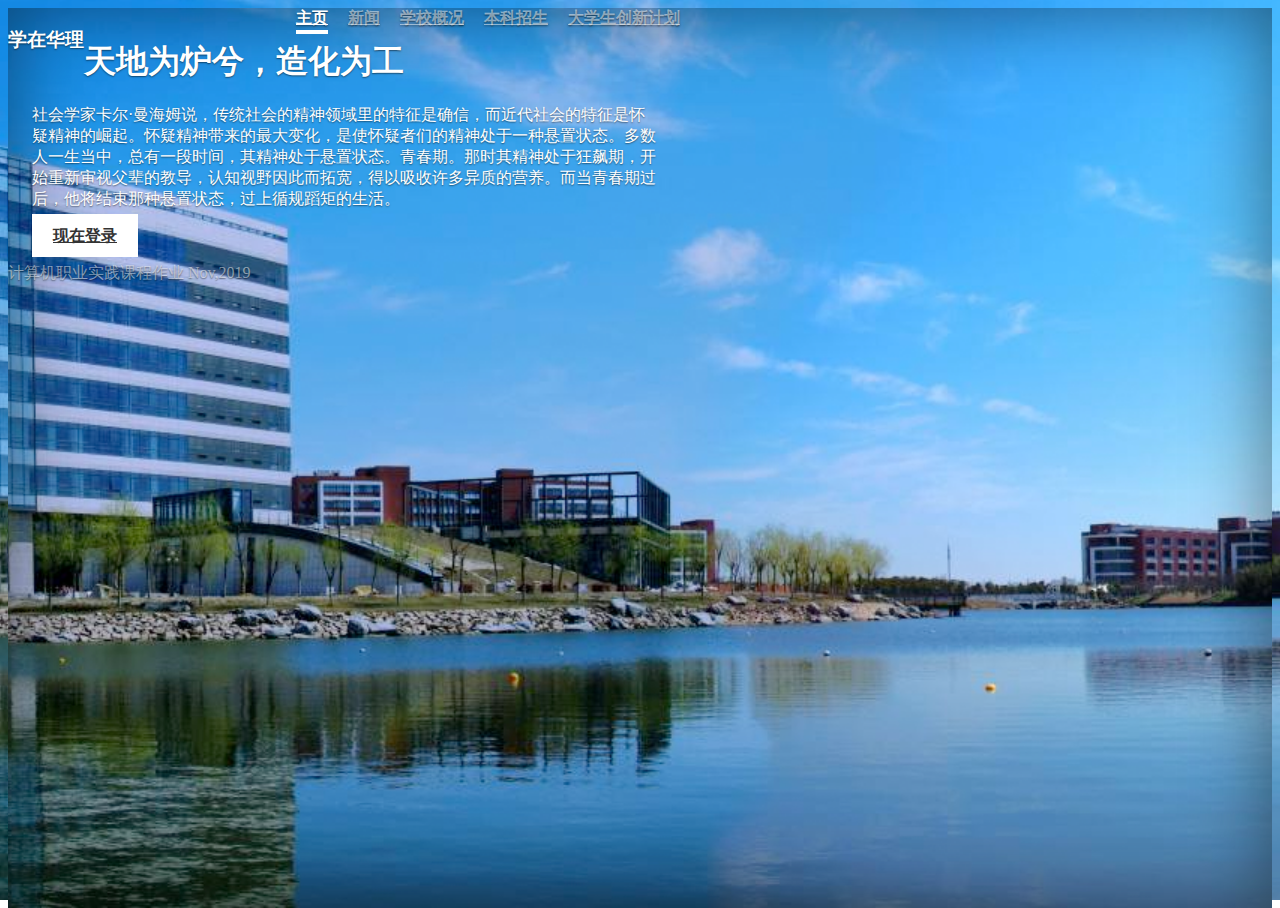
<file: proj-jwc/index.html>
<!DOCTYPE html>
<html>

<head>
    <title>ECUST-INDEX</title>
    <meta http-equiv="Content-Type" content="text/html; charset=utf-8">
    <meta name="viewport" content="width=device-width, initial-scale=1, shrink-to-fit=no">
    <link rel="stylesheet" href="https://cdn.staticfile.org/twitter-bootstrap/4.3.1/css/bootstrap.min.css">
    <script src="https://cdn.staticfile.org/jquery/3.2.1/jquery.min.js"></script>
    <script src="https://cdn.staticfile.org/popper.js/1.15.0/umd/popper.min.js"></script>
    <script src="https://cdn.staticfile.org/twitter-bootstrap/4.3.1/js/bootstrap.min.js"></script>
    <link href="index.css" rel="stylesheet">
</head>
<body>
    <div class="cover-container d-flex w-100 h-100 p-3 mx-auto flex-column">
        <header class="masthead mb-auto">
          <div class="inner">
            <h3 class="masthead-brand">学在华理</h3>
            <nav class="nav nav-masthead justify-content-center">
              <a class="nav-link active" href="#">主页</a>
              <a class="nav-link" href="news/news.html">新闻</a>
              <a class="nav-link" href="facts/index.html">学校概况</a>
              <a class="nav-link" href="recruitment/index.html">本科招生</a>
              <a class="nav-link" href="dachuang/dachuang.html">大学生创新计划</a>
            </nav>
          </div>
        </header>
      
        <main role="main" class="inner cover">
          <h1 class="cover-heading">天地为炉兮，造化为工</h1>
          <p class="lead"> 社会学家卡尔·曼海姆说，传统社会的精神领域里的特征是确信，而近代社会的特征是怀疑精神的崛起。怀疑精神带来的最大变化，是使怀疑者们的精神处于一种悬置状态。多数人一生当中，总有一段时间，其精神处于悬置状态。青春期。那时其精神处于狂飙期，开始重新审视父辈的教导，认知视野因此而拓宽，得以吸收许多异质的营养。而当青春期过后，他将结束那种悬置状态，过上循规蹈矩的生活。</p>
          <p class="lead">
            <a href="./signin.html" class="btn btn-lg btn-secondary">现在登录</a>
          </p>
        </main>
      
        <footer class="mastfoot mt-auto">
          <div class="inner">
            <p>计算机职业实践课程作业 Nov,2019</p>
          </div>
        </footer>
      </div>
</body>

</html>
</file>
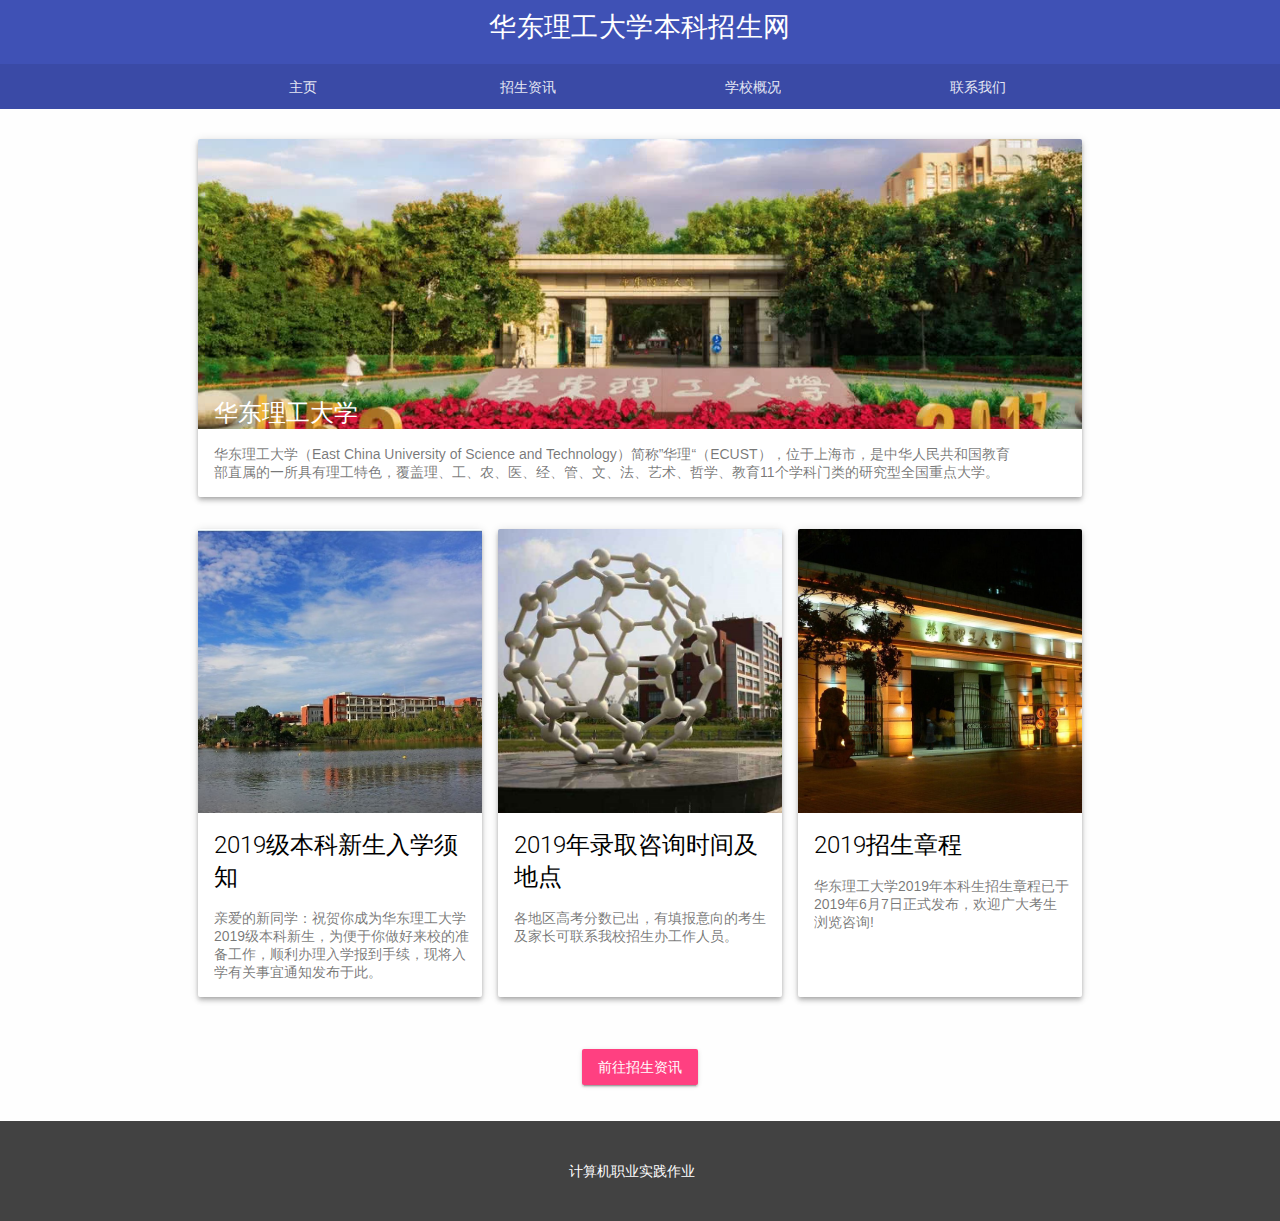
<file: proj-jwc/recruitment/index.html>
<!DOCTYPE html>
<html lang="zh">
  <head>
    <meta charset="UTF-8">
    <meta http-equiv="X-UA-Compatible" content="IE=edge">
    <meta name="viewport" content="width=device-width, initial-scale=1">
    <title>本科生招生网</title>
    <meta name="description" content="Demo of Material design portfolio template"/>
    <link href="https://fonts.googleapis.com/css?family=Roboto:regular,bold,italic,thin,light,bolditalic,black,medium&amp;amp;lang=en" rel="stylesheet">
    <link href="https://fonts.googleapis.com/icon?family=Material+Icons" rel="stylesheet">
    
    <link href="styles/main.css" rel="stylesheet">
  </head>
  <body id="top">
    <div class="mdl-layout mdl-js-layout mdl-layout--fixed-header">
      <header class="mdl-layout__header mdl-layout__header--waterfall site-header">
        <div class="mdl-layout__header-row"><span class="mdl-layout__title">
        <span class="site-description">华东理工大学本科招生网</span></span></div>
        <div class="mdl-layout__header-row site-navigation-row mdl-layout--large-screen-only">
          <nav class="mdl-navigation mdl-typography--body-1-force-preferred-font"><a class="mdl-navigation__link" href="index.html">主页</a><a class="mdl-navigation__link" href="news.html">招生资讯</a><a class="mdl-navigation__link" href="about.html">学校概况</a><a class="mdl-navigation__link" href="contact.html">联系我们</a>
          </nav>
        </div>
      </header>
      <div class="mdl-layout__drawer mdl-layout--small-screen-only">
        <nav class="mdl-navigation mdl-typography--body-1-force-preferred-font"><a class="mdl-navigation__link" href="index.html">主页</a><a class="mdl-navigation__link" href="news.html">招生资讯</a><a class="mdl-navigation__link" href="about.html">学校概况</a><a class="mdl-navigation__link" href="contact.html">联系我们</a>
        </nav>
      </div>
      <main class="mdl-layout__content">
        <div class="site-content">
          <div class="container"><div class="mdl-grid site-max-width">
    <div class="mdl-cell mdl-cell--12-col mdl-card mdl-shadow--4dp welcome-card portfolio-card">
        <div class="mdl-card__title">
          <h2 class="mdl-card__title-text">华东理工大学</h2>
        </div>
        <div class="mdl-card__supporting-text">
          华东理工大学（East China University of Science and Technology）简称”华理“（ECUST），位于上海市，是中华人民共和国教育部直属的一所具有理工特色，覆盖理、工、农、医、经、管、文、法、艺术、哲学、教育11个学科门类的研究型全国重点大学。
        </div>

    </div>
</div>

<section class="section--center mdl-grid site-max-width">
    <div class="mdl-cell mdl-card mdl-shadow--4dp portfolio-card">
        <div class="mdl-card__media">
            <img class="article-image" src="img/img1.jpg" border="0" alt="">
        </div>
        <div class="mdl-card__title">
            <h2 class="mdl-card__title-text">2019级本科新生入学须知</h2>
        </div>
        <div class="mdl-card__supporting-text">
            亲爱的新同学：祝贺你成为华东理工大学2019级本科新生，为便于你做好来校的准备工作，顺利办理入学报到手续，现将入学有关事宜通知发布于此。
        </div>
    </div>
    <div class="mdl-cell mdl-card mdl-shadow--4dp portfolio-card">
        <div class="mdl-card__media">
            <img class="article-image" src="img/img2.jpg" border="0" alt="">
        </div>
        <div class="mdl-card__title">
            <h2 class="mdl-card__title-text">2019年录取咨询时间及地点</h2>
        </div>
        <div class="mdl-card__supporting-text">
            各地区高考分数已出，有填报意向的考生及家长可联系我校招生办工作人员。
        </div>
    </div>
    <div class="mdl-cell mdl-card mdl-shadow--4dp portfolio-card">
        <div class="mdl-card__media">
            <img class="article-image" src="img/img3.jpg" border="0" alt="">
        </div>
        <div class="mdl-card__title">
            <h2 class="mdl-card__title-text">2019招生章程</h2>
        </div>
        <div class="mdl-card__supporting-text">
            华东理工大学2019年本科生招生章程已于2019年6月7日正式发布，欢迎广大考生浏览咨询!
        </div>
    </div>
</section>

<section class="section--center mdl-grid site-max-width homepage-portfolio">
    <a class="mdl-button mdl-button--raised mdl-js-button mdl-js-ripple-effect mdl-button--accent" href="news.html">前往招生资讯</a>
</section>
</div>
        </div>
        <footer class="mdl-mini-footer">
          <div class="footer-container">
            <div class="mdl-logo">计算机职业实践作业</div>
          </div>
        </footer>
      </main>
      <script src="https://code.getmdl.io/1.3.0/material.min.js" defer></script>
    </div>
  </body>
</html>
</file>
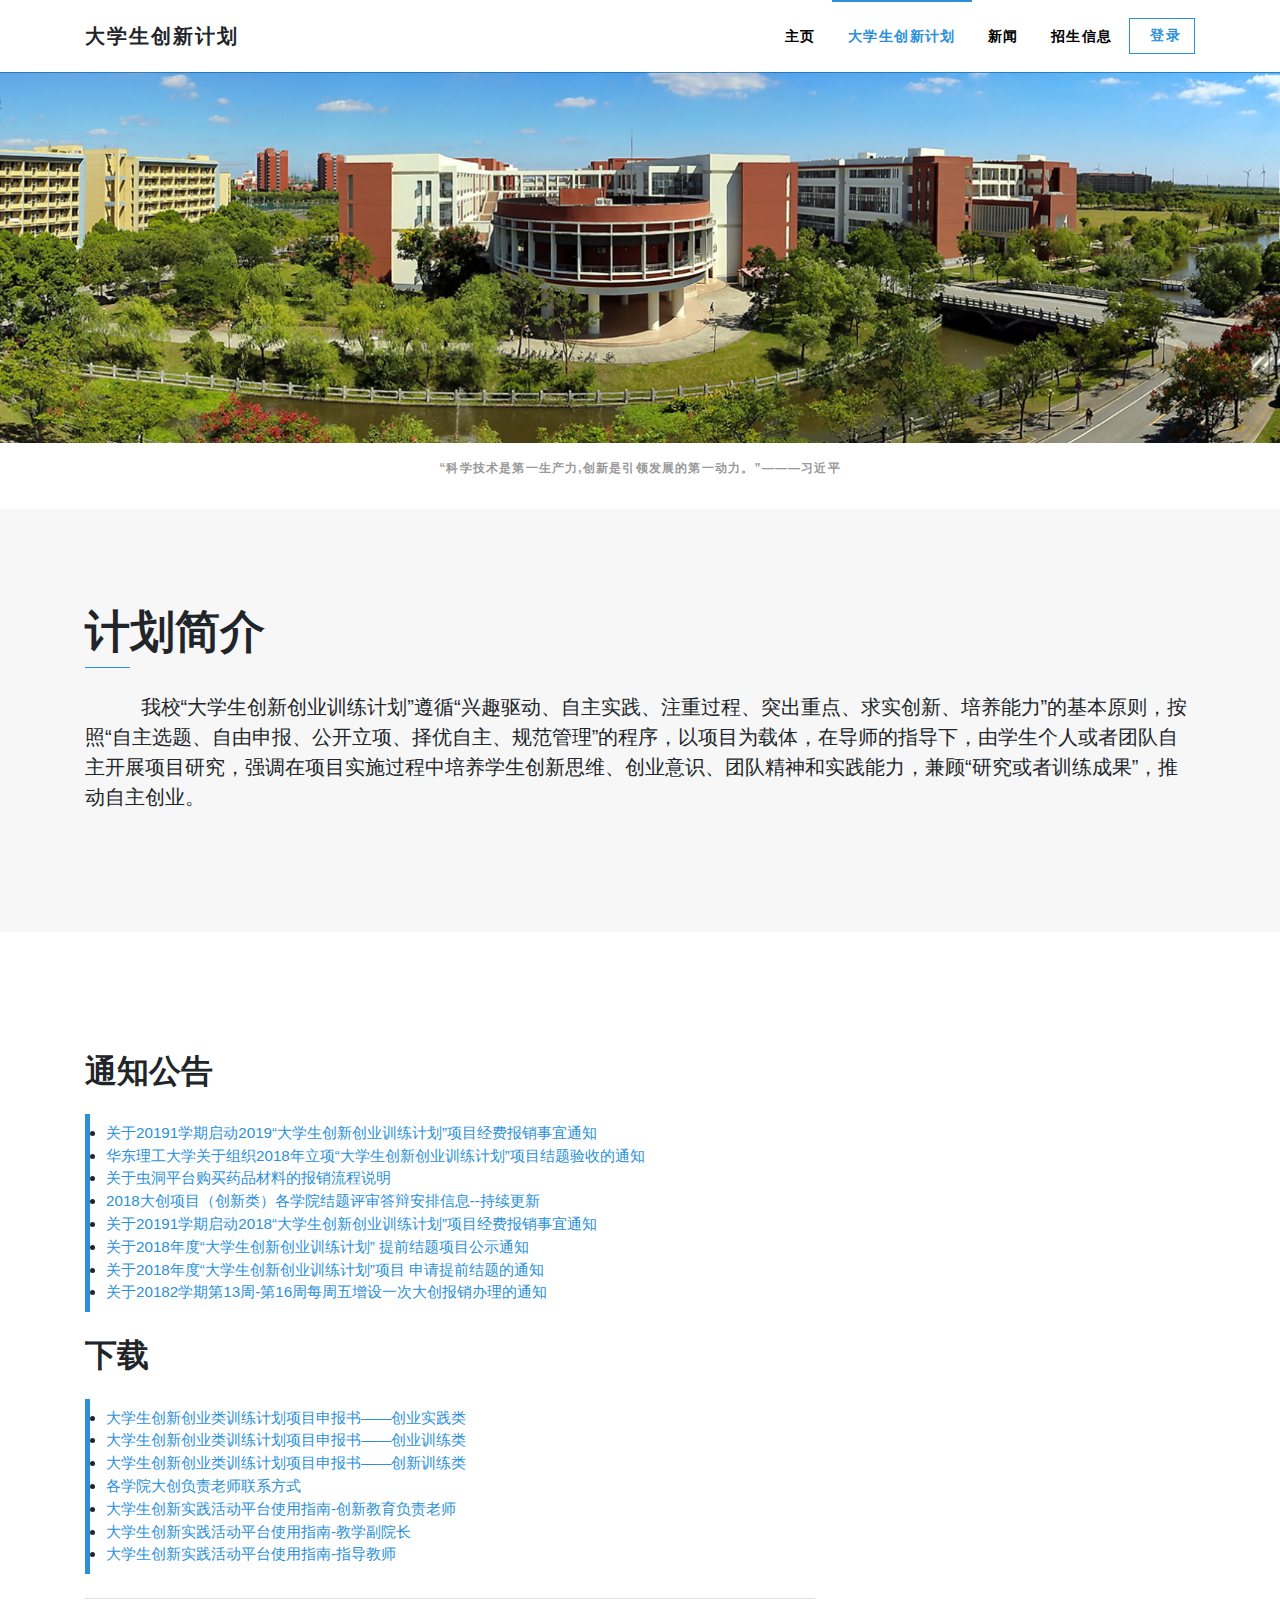
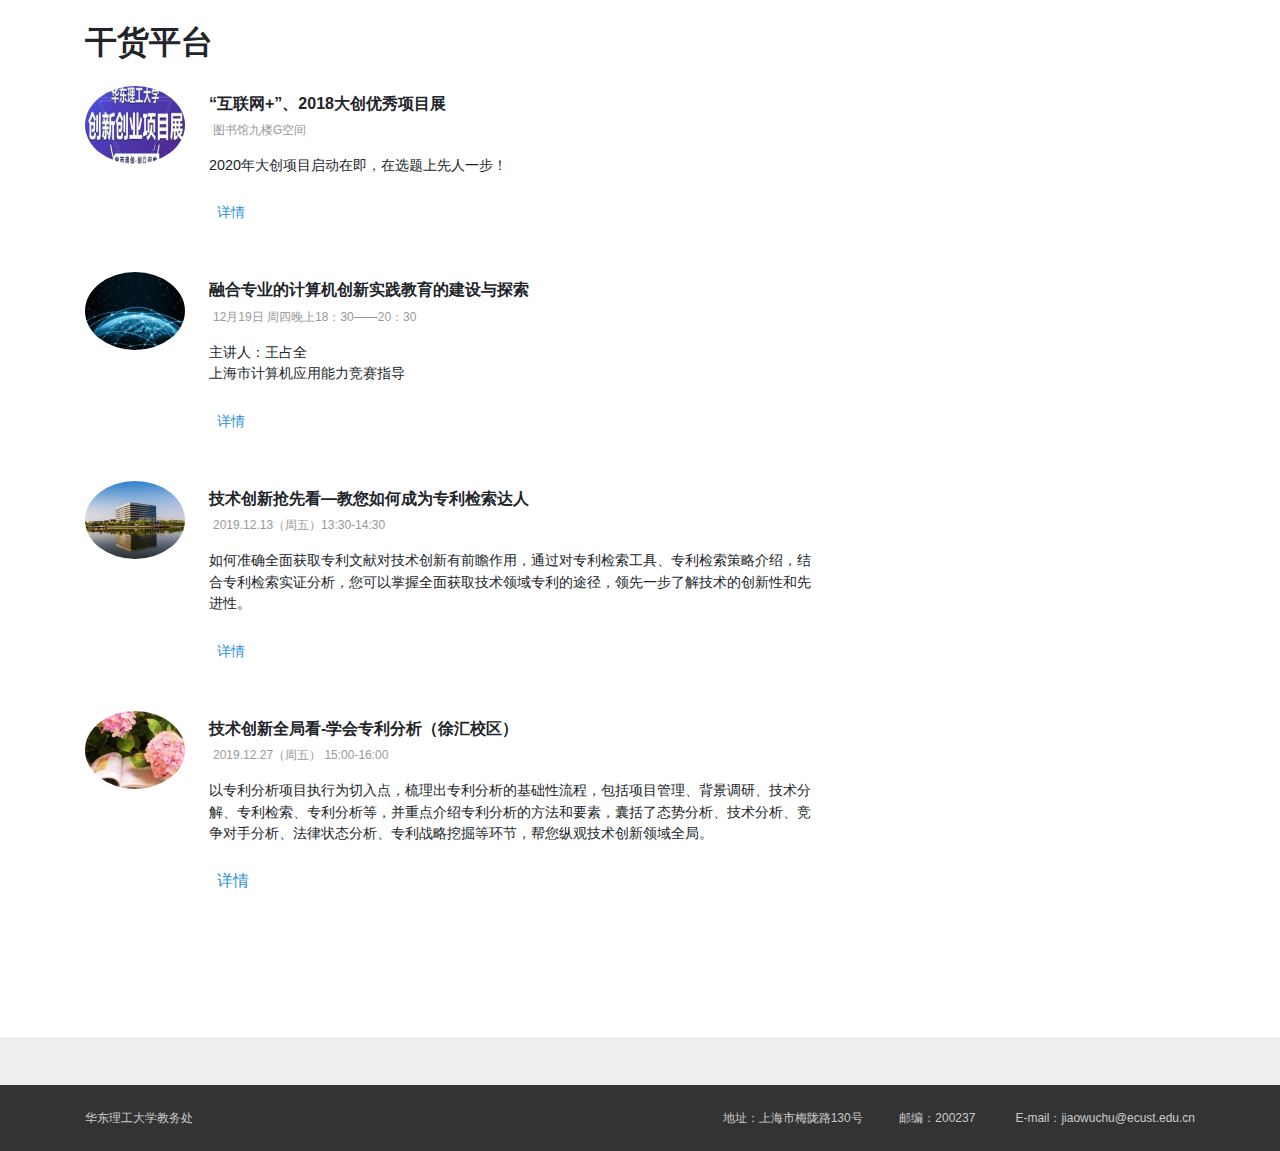
<file: proj-jwc/dachuang/dachuang.html>
<!DOCTYPE html>
<html>
  <head>
    <meta charset="utf-8">
    <meta http-equiv="X-UA-Compatible" content="IE=edge">
    <title>华东理工大学-大学生创新计划</title>
    <meta name="description" content="">
    <meta name="viewport" content="width=device-width, initial-scale=1">
    <meta name="robots" content="all,follow">

      <link rel="stylesheet" type="text/css" href="dachuang.css">

    <link rel="shortcut icon" href="img/%E6%A0%A1%E5%BE%BD.jpg">
  </head>
  <body>
    <!-- navbar-->
    <header class="header">
      <nav class="navbar navbar-expand-lg py-lg-0">
        <div class="container"><a class="navbar-brand text-uppercase font-weight-bold">大学生创新计划</a>

          <div id="navbarSupportedContent" class="collapse navbar-collapse">
            <ul class="navbar-nav ml-auto d-lg-flex align-items-lg-center">
              <li class="nav-item"><a href="../index.html" class="nav-link font-weight-bold text-uppercase px-lg-3 py-lg-4">主页</a>
              </li>
              <li class="nav-item"><a href="dachuang.html" class="nav-link font-weight-bold text-uppercase px-lg-3 py-lg-4 active">大学生创新计划 </a>
              </li>
              <li class="nav-item dropdown"><a href="../news/news.html
" class="nav-link font-weight-bold text-uppercase px-lg-3 py-lg-4">新闻</a>
              </li>
              <li class="nav-item"><a href="../recruitment/index.html" class="nav-link font-weight-bold text-uppercase px-lg-3 py-lg-4">招生信息 </a>
              </li>
              <li class="nav-item mt-4 mt-lg-0">
                <button onclick="javascirpt:window.location.href='signin.html'" type="button" data-toggle="modal" data-target="#loginModal" class="btn btn-outline-primary nav-btn btn-sm"> <i  class="fas fa-sign-out-alt mr-2"></i>登录</button>
              </li>
            </ul>
          </div>
        </div>
      </nav>
    </header>
       <figure><img src="img/%E5%B0%81%E7%9A%AE.png" alt="" class="w-100">
      <figcaption class="text-muted text-center py-3 text-uppercase font-weight-bold small">“科学技术是第一生产力,创新是引领发展的第一动力。”———习近平</figcaption>
    </figure>
    <section class="py-5 bg-cover bg-gray">
      <div class="container py-5">
        <h1 class="lined">计划简介</h1>
        <p class="lead my-4">&nbsp;&nbsp;&nbsp;&nbsp;&nbsp;&nbsp;&nbsp;&nbsp;&nbsp;&nbsp;我校“大学生创新创业训练计划”遵循“兴趣驱动、自主实践、注重过程、突出重点、求实创新、培养能力”的基本原则，按照“自主选题、自由申报、公开立项、择优自主、规范管理”的程序，以项目为载体，在导师的指导下，由学生个人或者团队自主开展项目研究，强调在项目实施过程中培养学生创新思维、创业意识、团队精神和实践能力，兼顾“研究或者训练成果”，推动自主创业。</p>
      </div>
    </section>
    <section class="py-5">
      <div class="container py-5">
        <div class="row">
          <div class="col-lg-8">
            <h2 class="my-4">通知公告</h2>
              <blockquote class="blockquote my-4"><li><a href="http://jwc.ecust.edu.cn/2019/1106/c3982a100162/page.htm">关于20191学期启动2019“大学生创新创业训练计划”项目经费报销事宜通知</a></li>
              <li><a href="http://jwc.ecust.edu.cn/2019/0910/c3982a97460/page.htm">华东理工大学关于组织2018年立项“大学生创新创业训练计划”项目结题验收的通知</a></li>
            <li><a href="http://jwc.ecust.edu.cn/2019/0617/c3982a91922/page.htm">关于虫洞平台购买药品材料的报销流程说明</a></li>
            <li><a href="http://jwc.ecust.edu.cn/2019/0925/c3982a98276/page.htm">2018大创项目（创新类）各学院结题评审答辩安排信息--持续更新</a></li>
            <li><a href="http://jwc.ecust.edu.cn/2019/0912/c3982a97640/page.htm">关于20191学期启动2018“大学生创新创业训练计划”项目经费报销事宜通知</a></li>
                <li><a href="http://jwc.ecust.edu.cn/2019/0614/c3982a91696/page.htm">关于2018年度“大学生创新创业训练计划” 提前结题项目公示通知</a></li>
                <li><a href="http://jwc.ecust.edu.cn/2019/0527/c3982a90817/page.htm">关于2018年度“大学生创新创业训练计划”项目 申请提前结题的通知</a></li>
                <li><a href="http://jwc.ecust.edu.cn/2019/0527/c3982a90794/page.htm">关于20182学期第13周-第16周每周五增设一次大创报销办理的通知</a></li>
              </blockquote>
            <h2 class="mb-4">下载</h2>
              <blockquote class="blockquote my-4">
              <li><a href="files/cysjlsbs.doc">大学生创新创业类训练计划项目申报书——创业实践类</a></li>
            <li><a href="files/cyxllsbs.doc">大学生创新创业类训练计划项目申报书——创业训练类</a></li>
            <li><a href="files/cxxllsbs.doc">大学生创新创业类训练计划项目申报书——创新训练类</a></li>
            <li><a href="files/lxfs.xls">各学院大创负责老师联系方式</a></li>
            <li> <a href="files/fzls.doc">大学生创新实践活动平台使用指南-创新教育负责老师</a></li>
            <li><a href="files/jxfyz.doc">大学生创新实践活动平台使用指南-教学副院长</a></li>
            <li><a href="files/zdjs.doc">大学生创新实践活动平台使用指南-指导教师	
</a></li>
              </blockquote>
            <div class="border-bottom my-4"></div>
            <h2 class="mb-4">干货平台</h2>    
            <div class="media mb-5"><img src="img/%E4%BC%98%E7%A7%80%E9%A1%B9%E7%9B%AE%E5%B1%952.jpg" alt="" width="100" class="rounded-circle">
              <div class="media-body ml-4">
                <h6 class="my-2">“互联网+”、2018大创优秀项目展</h6>
                <p class="small text-muted"> <i class="far fa-clock mr-1"></i>图书馆九楼G空间</p>
                <p class="text-small mb-4">2020年大创项目启动在即，在选题上先人一步！</p><a href="https://mp.weixin.qq.com/s/2G31eU9B44bOUWDL1QFuCA" class="text-small"><i class="fas fa-reply mr-2"></i>详情</a>
              </div>
            </div>               
            <div class="media mb-5"><img src="img/%E5%88%9B%E8%B0%88.jpg" alt="" width="100" class="rounded-circle">
              <div class="media-body ml-4">
                <h6 class="my-2" >融合专业的计算机创新实践教育的建设与探索</h6>
                <p class="small text-muted"> <i class="far fa-clock mr-1"></i>12月19日 周四晚上18：30——20：30</p>
                <p class="text-small mb-4">主讲人：王占全<br/>
                  上海市计算机应用能力竞赛指导</p><a href="https://mp.weixin.qq.com/s/dIQOvknrQb8HYObePZPD-g" class="text-small"><i class="fas fa-reply mr-2"  ></i>详情</a>
                </div>
                </div>               
            <div class="media mb-5" right><img src="img/%E5%9B%BE%E4%B9%A6%E9%A6%86.jpg" alt="" width="100" class="rounded-circle">
                <div class="media-body ml-4">
                    <h6 class="my-2" >技术创新抢先看—教您如何成为专利检索达人</h6>
                    <p class="small text-muted"> <i class="far fa-clock mr-1"></i>2019.12.13（周五）13:30-14:30</p>
                    <p class="text-small mb-4">如何准确全面获取专利文献对技术创新有前瞻作用，通过对专利检索工具、专利检索策略介绍，结合专利检索实证分析，您可以掌握全面获取技术领域专利的途径，领先一步了解技术的创新性和先进性。</p>
                    <a href="https://mp.weixin.qq.com/s/KmAY1UTs3g4F2zk1aoYG2w" class="text-small"><i class="fas fa-reply mr-2"  ></i>详情</a>
                </div>
                    </div>   
              <div class="media mb-5" right>
                  <img src="img/%E6%8A%80%E6%9C%AF.jpg"alt="" width="100" class="rounded-circle">
                  <div class="media-body ml-4">
                    <h6 class="my-2" >技术创新全局看-学会专利分析（徐汇校区）</h6>
                      <p class="small text-muted"> <i class="far fa-clock mr-1"></i>2019.12.27（周五） 15:00-16:00</p>
                      <p class="text-small mb-4">以专利分析项目执行为切入点，梳理出专利分析的基础性流程，包括项目管理、背景调研、技术分解、专利检索、专利分析等，并重点介绍专利分析的方法和要素，囊括了态势分析、技术分析、竞争对手分析、法律状态分析、专利战略挖掘等环节，帮您纵观技术创新领域全局。</p>
                     
                    <a href="https://mp.weixin.qq.com/s/Tgvi8CsECut0SWRO2IDO1g"><i class="fas fa-reply mr-2"  ></i>详情</a>
                </div>
              </div>
    </section>
    <footer style="background: #eee;" class="pt-5">

      <div class="bg-dark py-4">    
        <div class="container">
          <div class="row">
            <div class="col-lg-6 text-center text-lg-left mb-1 mb-lg-0">
              <p class="small text-gray mb-0">华东理工大学教务处</p>
            </div>
            <div class="col-lg-6 text-center text-lg-right">
              <p class="small text-gray mb-0">地址：上海市梅陇路130号   &nbsp;&nbsp;&nbsp;&nbsp;&nbsp;&nbsp;&nbsp;&nbsp;&nbsp;&nbsp;邮编：200237 &nbsp;&nbsp;&nbsp;&nbsp;&nbsp;&nbsp;&nbsp;&nbsp;&nbsp;&nbsp;  E-mail：jiaowuchu@ecust.edu.cn
                </p>
            </div>
          </div>
        </div>
      </div>
            </footer>
  </body>
</html>
</file>
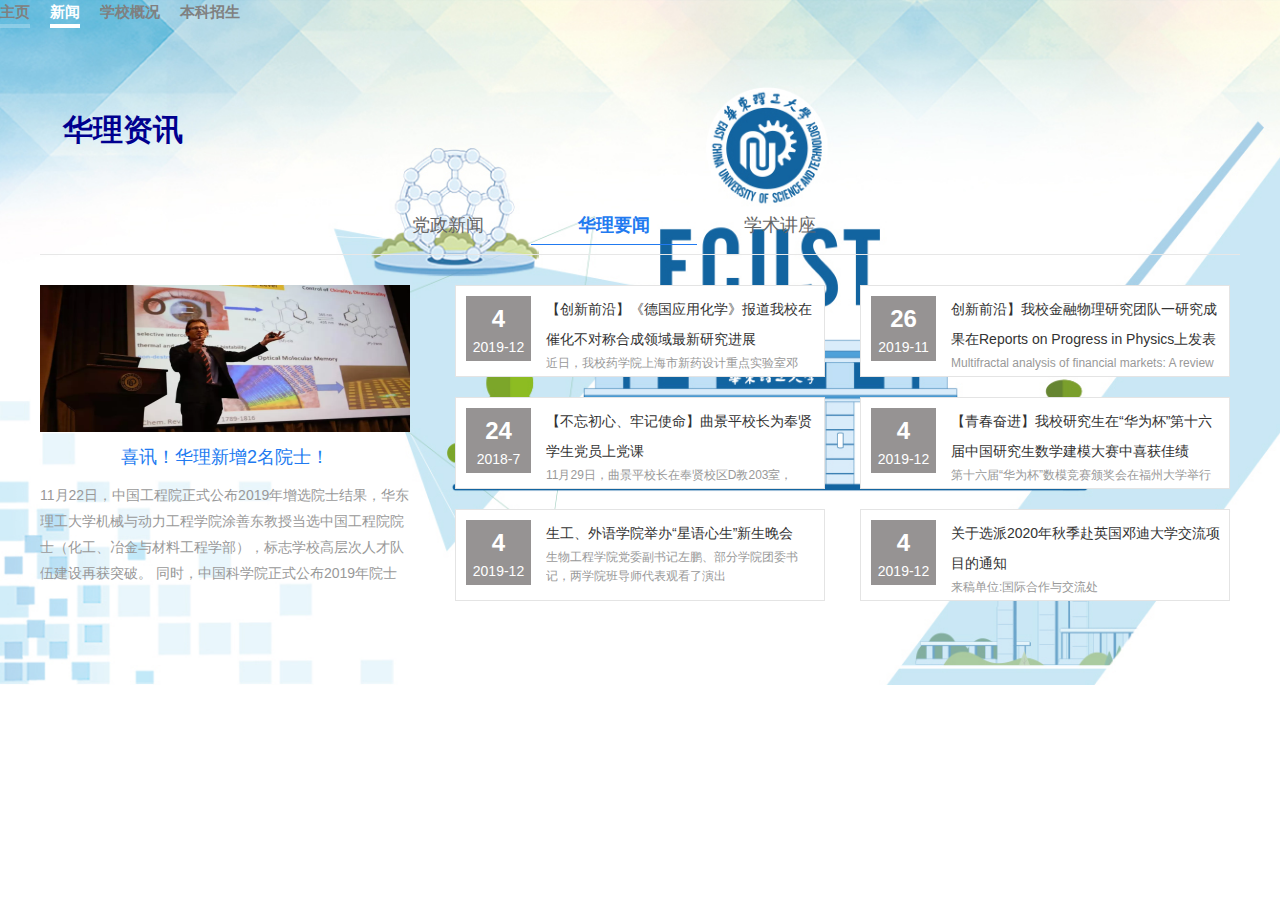
<file: proj-jwc/news/news.html>
﻿<!doctype html>
<html>
<head>
    <meta charset="utf-8">
    <title>ECUST NEWS</title>    
    <meta http-equiv="Content-Type" content="text/html; charset=utf-8">
    <meta name="viewport" content="width=device-width, initial-scale=1, shrink-to-fit=no">
    <link rel="stylesheet" href="https://cdn.staticfile.org/twitter-bootstrap/4.3.1/css/bootstrap.min.css">
    <script src="https://cdn.staticfile.org/jquery/3.2.1/jquery.min.js"></script>
    <script src="https://cdn.staticfile.org/popper.js/1.15.0/umd/popper.min.js"></script>
    <script src="https://cdn.staticfile.org/twitter-bootstrap/4.3.1/js/bootstrap.min.js"></script>

    <link rel="stylesheet" type="text/css" href="news.css">

</head>
<body>
<header class="masthead mb-auto">
    <div class="inner">
        <h3 class="masthead-brand"></h3>
        <nav class="nav nav-masthead justify-content-center">
            <a class="nav-link" href="../index.html">主页</a>
            <a class="nav-link active" href="news.html">新闻</a>
            <a class="nav-link" href="../facts/index.html">学校概况</a>
            <a class="nav-link" href="../recruitment/index.html">本科招生</a>
        </nav>
    </div>
</header>
<div id="new_box">

	<div class="title_cn">
            华理资讯 &nbsp;&nbsp;&nbsp;&nbsp;&nbsp; &nbsp;&nbsp;&nbsp;&nbsp;&nbsp; &nbsp;&nbsp;&nbsp;&nbsp;&nbsp; &nbsp;&nbsp;&nbsp;&nbsp;&nbsp; &nbsp;&nbsp;&nbsp;&nbsp;&nbsp; &nbsp;&nbsp;&nbsp;&nbsp;&nbsp; &nbsp;&nbsp;&nbsp;&nbsp;&nbsp; &nbsp;&nbsp;&nbsp;&nbsp;&nbsp; &nbsp;&nbsp;&nbsp;&nbsp;&nbsp; &nbsp;&nbsp;&nbsp;&nbsp;&nbsp; &nbsp;&nbsp;&nbsp;&nbsp;&nbsp; &nbsp;&nbsp;&nbsp;&nbsp;&nbsp; &nbsp;&nbsp;&nbsp;&nbsp;&nbsp; &nbsp;&nbsp;&nbsp;&nbsp;&nbsp; &nbsp;&nbsp;&nbsp;&nbsp;&nbsp; &nbsp;&nbsp;&nbsp;&nbsp;&nbsp; &nbsp;&nbsp;&nbsp;&nbsp;&nbsp; &nbsp;&nbsp;&nbsp;&nbsp;&nbsp; &nbsp;&nbsp;&nbsp;&nbsp;&nbsp; &nbsp;&nbsp;&nbsp;&nbsp;&nbsp; &nbsp;&nbsp;&nbsp;

	</div>
	
	<div class="new_con">
		<div class="newtel">
			<ul class="new_telst">
				<li class="">党政新闻</li>
				<li class="newon">华理要闻</li>
				<li class="">学术讲座</li>
				<p style="left: 166px;">
					
				</p>
			</ul>
			<div class="clear">
			</div>
		</div>
		<div class="new-wrap">
			<!--案例1-->
			<div class="new_lst show" style="display: none;">
				<ul class="new_lst_cn">
					<li class="new_cnlf">
					<p class="newlf_img">
						<img src="../img/习主席阅兵3.jpg" width="370" height="147">
					</p>
					<p class="newlf_tel">
						<a href="#">2020年全面建成小康社会</a>
					</p>
					<p class="newlf_tx">
				        党的十八大报告首次正式提出全面“建成”小康社会。“小康社会”是由邓小平在20世纪70年代末80年代初在规划中国经济社会发展蓝图时提出的战略构想。
                        2017年10月18日，习近平指出，我们既要全面建成小康社会、实现第一个百年奋斗目标，又要乘势而上开启全面建设社会主义现代化国家新征程，向第二个百年奋斗目标进军。
                        2019年3月5日，国务院总理李克强在发布的2019年国务院政府工作报告中提出，对标全面建成小康社会任务，扎实推进脱贫攻坚和乡村振兴。坚持农业农村优先发展，加强脱贫攻坚与乡村振兴统筹衔接，确保如期实现脱贫攻坚目标、农民生活达到全面小康水平。
					</p>
					</li>
					<li class="new_cnrf">
					<div class="newrf_lst">
						<dl>
							<dd>
							<p class="new_rq">
								<span>27</span>2019-11
							</p>
							<p class="newrf_tx">
								<a href="http://www.beijingreview.com.cn/shishi/201911/t20191127_800186163.html">2020年即将到来，习近平心中的“全面小康”什么样？ </a>
								<span>历史的发展，总有一些关键的时间节点。</span>
							</p>
							</dd>
							<dd>
							<p class="new_rq">
								<span>03</span>2019-12
							</p>
							<p class="newrf_tx">
								<a href="http://politics.people.com.cn/n1/2019/1203/c1024-31486133.html">习近平会见俄罗斯联邦安全会议秘书 </a>
								<span>12月2日，国家主席习近平在北京人民大会堂会见俄罗斯联邦安全会议秘书帕特鲁舍夫。</span>
							</p>
							</dd>
							<dd>
							<p class="new_rq">
								<span>03</span>2019-12
							</p>
							<p class="newrf_tx">
								<a href="http://world.people.com.cn/n1/2019/1203/c1002-31486153.html">“中国治理环境的决心令人赞叹”</a>
								<span>——访联合国前副秘书长克劳斯·托普弗</span>
							</p>
							</dd>
							<dd>
							<p class="new_rq">
								<span>03</span>2019-12
							</p>
							<p class="newrf_tx">
								<a href="http://opinion.people.com.cn/n1/2019/1203/c1003-31486138.html">把香港当反华工具是痴心妄想 </a>
								<span>——打“香港牌”不会得逞</span>
							</p>
							</dd>
							<dd>
							<p class="new_rq">
								<span>24</span>2019-5
							</p>
							<p class="newrf_tx">
								<a href="http://world.people.com.cn/n1/2019/0524/c1002-31101062.html">“伟大都是熬出来的” </a>
								<span>中国网民力挺华为</span>
							</p>
							</dd>
							<dd>
							<p class="new_rq">
								<span>1</span>2019-12
							</p>
							<p class="newrf_tx">
								<a href="http://cpc.people.com.cn/n1/2019/1201/c64094-31483383.html"> 《求是》杂志发表习近平总书记重要文章</a>
								<span>坚持、完善和发展中国特色社会主义国家制度与法律制度</span>
							</p>
							</dd>
						</dl>
					</div>
					</li>
					<div class="clear">
					</div>
				</ul>
			</div>
			<!--案例2-->
			<div class="new_lst" style="display: block;">
				<ul class="new_lst_cn">
					<li class="new_cnlf">
					<p class="newlf_img">
						<img src="../img/费林加.webp" width="370" height="147">
					</p>
					<p class="newlf_tel">
						<a href="https://mp.weixin.qq.com/s/CVCFyhs_rQ0U1-g6ytnvkw">喜讯！华理新增2名院士！</a>
					</p>
					<p class="newlf_tx">
						11月22日，中国工程院正式公布2019年增选院士结果，华东理工大学机械与动力工程学院涂善东教授当选中国工程院院士（化工、冶金与材料工程学部），标志学校高层次人才队伍建设再获突破。

                        同时，中国科学院正式公布2019年院士增选结果，华东理工大学特聘“国际知名大师客座教授”伯纳德·L·费林加教授当选中国科学院外籍院士（化学部），标志学校海外高层次人才队伍建设获得重大突破。
					</p>
					</li>
					<li class="new_cnrf">
					<div class="newrf_lst">
						<dl>
							<dd>
							<p class="new_rq">
								<span>4</span>2019-12
							</p>
							<p class="newrf_tx">
								<a href="https://news.ecust.edu.cn/news/48757?important=&category_id=">【创新前沿】《德国应用化学》报道我校在催化不对称合成领域最新研究进展</a>
								<span>近日，我校药学院上海市新药设计重点实验室邓</span>
							</p>
							</dd>
							<dd>
							<p class="new_rq">
								<span>26</span>2019-11
							</p>
							<p class="newrf_tx">
								<a href="https://news.ecust.edu.cn/news/48673?important=&category_id=">创新前沿】我校金融物理研究团队一研究成果在Reports on Progress in Physics上发表 </a>
								<span>Multifractal analysis of financial markets: A review</span>
							</p>
							</dd>
							<dd>
							<p class="new_rq">
								<span>24</span>2018-7
							</p>
							<p class="newrf_tx">
								<a href="https://news.ecust.edu.cn/news/48737?important=1">【不忘初心、牢记使命】曲景平校长为奉贤学生党员上党课 </a>
								<span>11月29日，曲景平校长在奉贤校区D教203室，</span>
							</p>
							</dd>
							<dd>
							<p class="new_rq">
								<span>4</span>2019-12
							</p>
							<p class="newrf_tx">
								<a href="https://news.ecust.edu.cn/news/48753?important=1">【青春奋进】我校研究生在“华为杯”第十六届中国研究生数学建模大赛中喜获佳绩 </a>
								<span>第十六届“华为杯”数模竞赛颁奖会在福州大学举行</span>
							</p>
							</dd>
							<dd>
							<p class="new_rq">
								<span>4</span>2019-12
							</p>
							<p class="newrf_tx">
								<a href="https://news.ecust.edu.cn/news/48758?important=0">生工、外语学院举办“星语心生”新生晚会 </a>
								<span>生物工程学院党委副书记左鹏、部分学院团委书记，两学院班导师代表观看了演出</span>
							</p>
							</dd>
							<dd>
							<p class="new_rq">
								<span>4</span>2019-12
							</p>
							<p class="newrf_tx">
								<a href="https://news.ecust.edu.cn/notifies/4649">关于选派2020年秋季赴英国邓迪大学交流项目的通知</a>
								<span>来稿单位:国际合作与交流处</span>
							</p>
							</dd>
						</dl>
					</div>
					</li>
					<div class="clear">
					</div>
				</ul>
			</div>
			<!--案例3-->
			<div class="new_lst" style="display: none;">
				<ul class="new_lst_cn">
					<li class="new_cnlf">
					<p class="newlf_img">
						<img src="../img/研究成果.png" width="370" height="147">
					</p>
					<p class="newlf_tel">
						<a href="https://news.ecust.edu.cn/news/48739?category_id=21">【央广网】华东理工大学研究成果入选2019中国农业农村部十大新技术 </a>
					</p>
					<p class="newlf_tx">
						 央广网上海11月30日消息（记者唐奇云 通讯员张婷）记者从近日举办的2019中国农业农村科技发展高峰论坛获悉，华东理工大学“鲆鲽鱼类爱德华氏菌病活疫苗创制技术”被评为“2019年农业农村部十大新技术”。 
					</p>
					</li>
					<li class="new_cnrf">
					<div class="newrf_lst">
						<dl>
							<dd>
							<p class="new_rq">
								<span>9</span>2019-12
							</p>
							<p class="newrf_tx">
								<a href="https://news.ecust.edu.cn/reports/3324">波粒二象性之新检验--理论分析和实验验证</a>
								<span>华南理工大学 李志远教授</span>
							</p>
							</dd>
							<dd>
							<p class="new_rq">
								<span>6</span>2019-12
							</p>
							<p class="newrf_tx">
								<a href="https://news.ecust.edu.cn/reports/3320">Nanoparticle Growth by Chemical Routes</a>
								<span>Prof. Alireza Z. Moshfegh, Sharif University of Technology</span>
							</p>
							</dd>
							<dd>
							<p class="new_rq">
								<span>6</span>2019-12
							</p>
							<p class="newrf_tx">
								<a href="https://news.ecust.edu.cn/reports/3325">【通海讲堂】第52期——中国传统文化的话语体系 </a>
								<span>华东师范大学终身教授潘文国</span>
							</p>
							</dd>
							<dd>
							<p class="new_rq">
								<span>27</span>2019-11
							</p>
							<p class="newrf_tx">
								<a href="https://news.ecust.edu.cn/reports/3316">名师讲坛：历次科技革命及启示</a>
								<span>王滨研究员 同济大学马克思主义学院</span>
							</p>
							</dd>
							<dd>
							<p class="new_rq">
								<span>22</span>2019-11
							</p>
							<p class="newrf_tx">
								<a href="https://news.ecust.edu.cn/reports/3307">SCI论文写作技巧与投稿策略</a>
								<span>中山大学 蔡佩娥(Pheier Saw) 研究员</span>
							</p>
							</dd>
							<dd>
							<p class="new_rq">
								<span>29</span>2019-11
							</p>
							<p class="newrf_tx">
								<a href="https://news.ecust.edu.cn/reports/3323">Can we discover drugs for histone acetyltransferases?</a>
								<span>莫纳什大学药物科学研究院教授Jonathan Baell</span>
							</p>
							</dd>
						</dl>
					</div>
					</li>
					<div class="clear"></div>
				</ul>
			</div>
		</div>
	</div>

</div>

<script type="text/javascript">           
$(document).ready(function(){
	//设计案例切换
	$('.new_telst li').mouseover(function(){
		var liindex = $('.new_telst li').index(this);
		$(this).addClass('newon').siblings().removeClass('newon');
		$('.new-wrap div.new_lst').eq(liindex).fadeIn(150).siblings('div.new_lst').hide();
		var liWidth = $('.new_telst li').width();
		$('.newtel .new_telst p').stop(false,true).animate({'left' : liindex * liWidth + 'px'},300);
	});
	
});
</script>

</body>
</html>
</file>
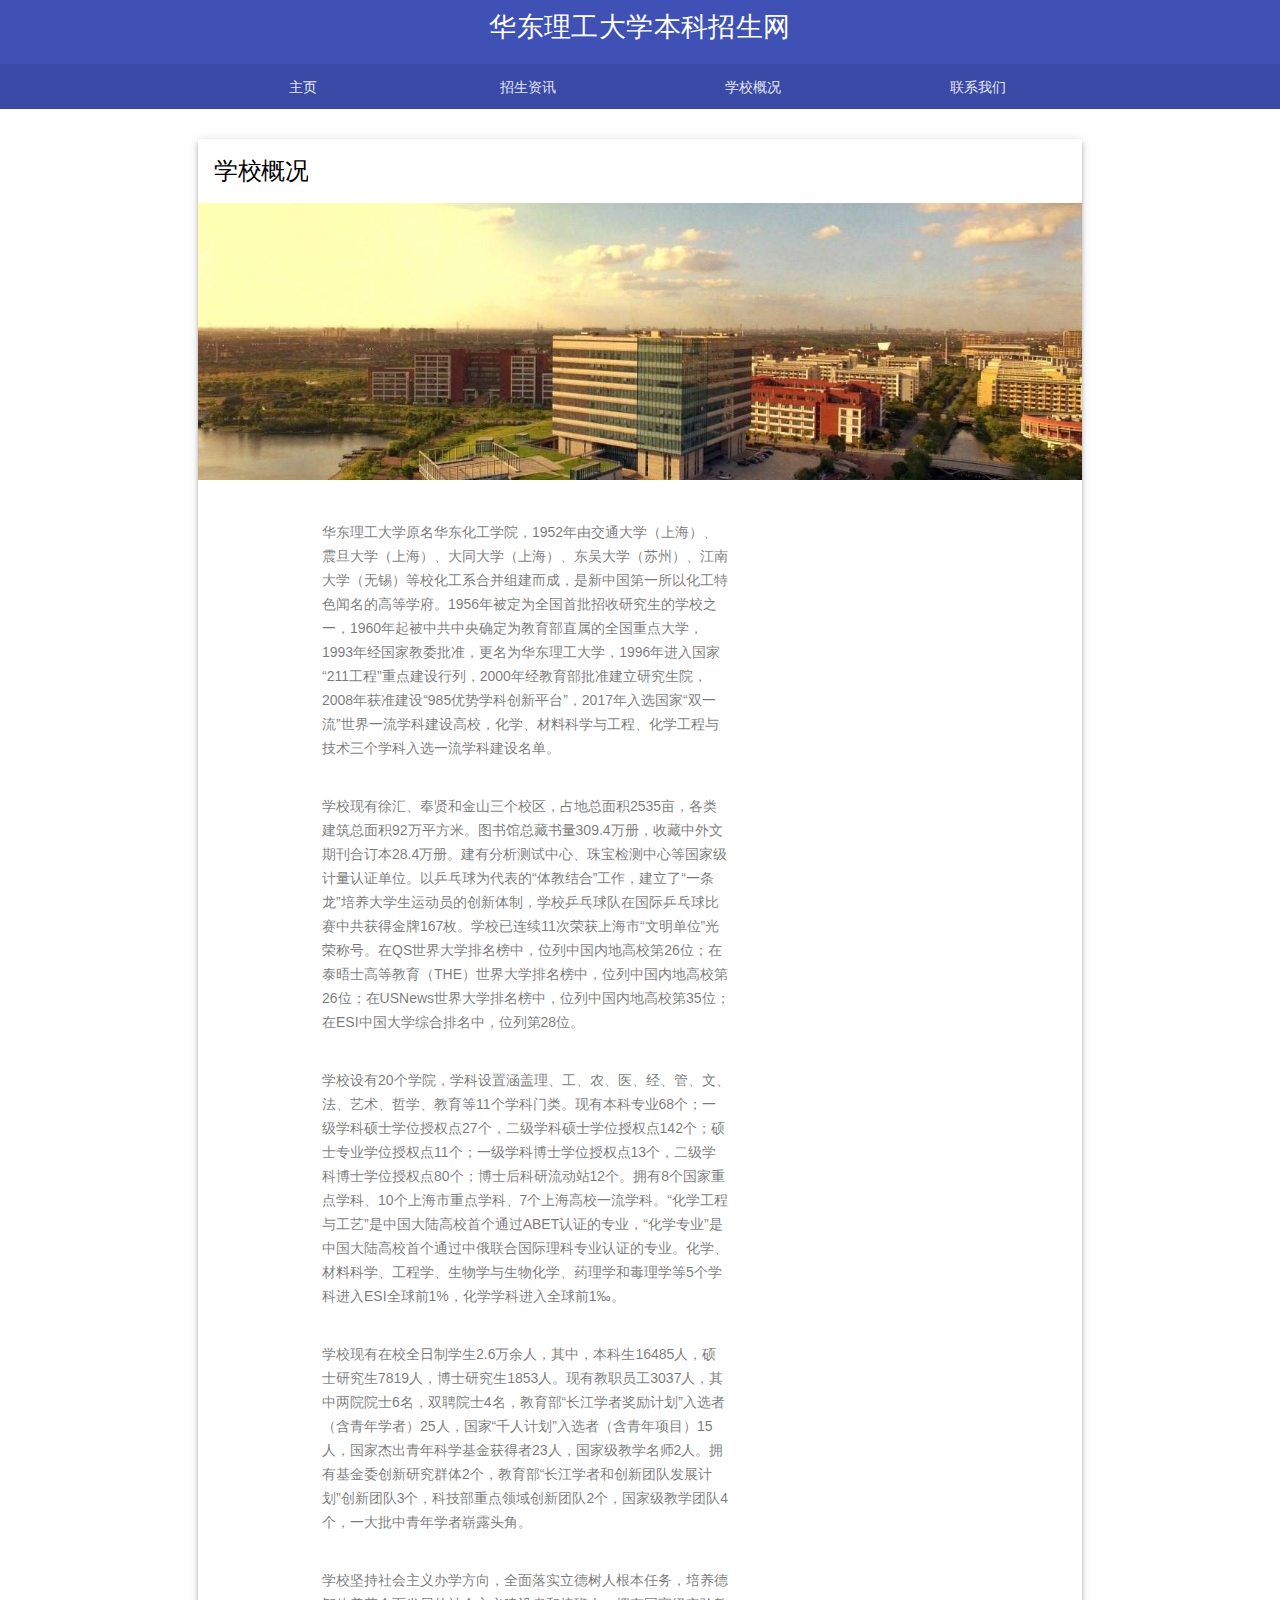
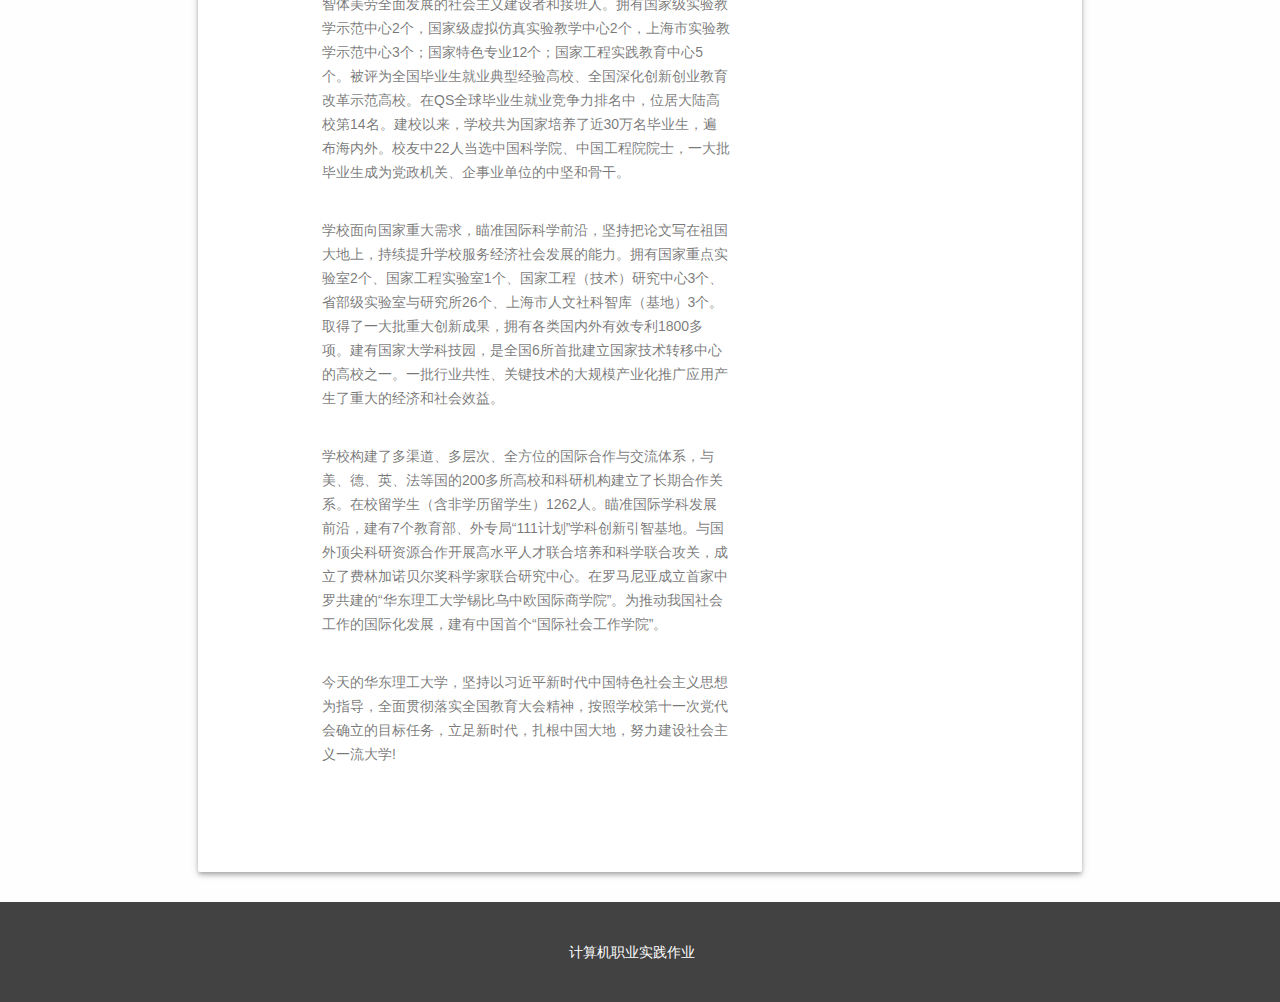
<file: proj-jwc/recruitment/about.html>
<!DOCTYPE html>
<html lang="zh">
  <head>
    <meta charset="UTF-8">
    <meta http-equiv="X-UA-Compatible" content="IE=edge">
    <meta name="viewport" content="width=device-width, initial-scale=1">
    <title>学校概况</title>
    <meta name="description" content="Your about page description"/>
    <link href="https://fonts.googleapis.com/css?family=Roboto:regular,bold,italic,thin,light,bolditalic,black,medium&amp;amp;lang=en" rel="stylesheet">
    <link href="https://fonts.googleapis.com/icon?family=Material+Icons" rel="stylesheet">
    
    <link href="styles/main.css" rel="stylesheet">
  </head>
  <body id="top">
    <div class="mdl-layout mdl-js-layout mdl-layout--fixed-header">
      <header class="mdl-layout__header mdl-layout__header--waterfall site-header">
        <div class="mdl-layout__header-row"><span class="mdl-layout__title">
        <span class="site-description">华东理工大学本科招生网</span></span></div>
        <div class="mdl-layout__header-row site-navigation-row mdl-layout--large-screen-only">
          <nav class="mdl-navigation mdl-typography--body-1-force-preferred-font"><a class="mdl-navigation__link" href="index.html">主页</a><a class="mdl-navigation__link" href="news.html">招生资讯</a><a class="mdl-navigation__link" href="about.html">学校概况</a><a class="mdl-navigation__link" href="contact.html">联系我们</a>
          </nav>
        </div>
      </header>
      <div class="mdl-layout__drawer mdl-layout--small-screen-only">
        <nav class="mdl-navigation mdl-typography--body-1-force-preferred-font"><a class="mdl-navigation__link" href="index.html">主页</a><a class="mdl-navigation__link" href="news.html">招生资讯</a><a class="mdl-navigation__link" href="about.html">学校概况</a><a class="mdl-navigation__link" href="contact.html">联系我们</a>
        </nav>
      </div>
      <main class="mdl-layout__content">
        <div class="site-content">
          <div class="mdl-grid site-max-width">
            <div class="mdl-cell mdl-cell--12-col mdl-card mdl-shadow--4dp page-content">
              <div class="mdl-card__title">
                <h1 class="mdl-card__title-text">学校概况</h1>
              </div>
              <div class="mdl-card__media"><img class="article-image" src="img/about.jpg" border="0" alt="About">
              </div>
              <div class="mdl-grid site-copy">
                <div class="mdl-cell mdl-cell--12-col">
<div class="mdl-cell mdl-cell--8-col mdl-card__supporting-text no-padding ">
    <p>华东理工大学原名华东化工学院，1952年由交通大学（上海）、震旦大学（上海）、大同大学（上海）、东吴大学（苏州）、江南大学（无锡）等校化工系合并组建而成，是新中国第一所以化工特色闻名的高等学府。1956年被定为全国首批招收研究生的学校之一，1960年起被中共中央确定为教育部直属的全国重点大学，1993年经国家教委批准，更名为华东理工大学，1996年进入国家“211工程”重点建设行列，2000年经教育部批准建立研究生院，2008年获准建设“985优势学科创新平台”，2017年入选国家“双一流”世界一流学科建设高校，化学、材料科学与工程、化学工程与技术三个学科入选一流学科建设名单。</p><br>
    <p>学校现有徐汇、奉贤和金山三个校区，占地总面积2535亩，各类建筑总面积92万平方米。图书馆总藏书量309.4万册，收藏中外文期刊合订本28.4万册。建有分析测试中心、珠宝检测中心等国家级计量认证单位。以乒乓球为代表的“体教结合”工作，建立了“一条龙”培养大学生运动员的创新体制，学校乒乓球队在国际乒乓球比赛中共获得金牌167枚。学校已连续11次荣获上海市“文明单位”光荣称号。在QS世界大学排名榜中，位列中国内地高校第26位；在泰晤士高等教育（THE）世界大学排名榜中，位列中国内地高校第26位；在USNews世界大学排名榜中，位列中国内地高校第35位；在ESI中国大学综合排名中，位列第28位。</p><br>
	<p> 学校设有20个学院，学科设置涵盖理、工、农、医、经、管、文、法、艺术、哲学、教育等11个学科门类。现有本科专业68个；一级学科硕士学位授权点27个，二级学科硕士学位授权点142个；硕士专业学位授权点11个；一级学科博士学位授权点13个，二级学科博士学位授权点80个；博士后科研流动站12个。拥有8个国家重点学科、10个上海市重点学科、7个上海高校一流学科。“化学工程与工艺”是中国大陆高校首个通过ABET认证的专业，“化学专业”是中国大陆高校首个通过中俄联合国际理科专业认证的专业。化学、材料科学、工程学、生物学与生物化学、药理学和毒理学等5个学科进入ESI全球前1%，化学学科进入全球前1‰。</p><br>
	<p>学校现有在校全日制学生2.6万余人，其中，本科生16485人，硕士研究生7819人，博士研究生1853人。现有教职员工3037人，其中两院院士6名，双聘院士4名，教育部“长江学者奖励计划”入选者（含青年学者）25人，国家“千人计划”入选者（含青年项目）15人，国家杰出青年科学基金获得者23人，国家级教学名师2人。拥有基金委创新研究群体2个，教育部“长江学者和创新团队发展计划”创新团队3个，科技部重点领域创新团队2个，国家级教学团队4个，一大批中青年学者崭露头角。</p><br>
	<p>  学校坚持社会主义办学方向，全面落实立德树人根本任务，培养德智体美劳全面发展的社会主义建设者和接班人。拥有国家级实验教学示范中心2个，国家级虚拟仿真实验教学中心2个，上海市实验教学示范中心3个；国家特色专业12个；国家工程实践教育中心5个。被评为全国毕业生就业典型经验高校、全国深化创新创业教育改革示范高校。在QS全球毕业生就业竞争力排名中，位居大陆高校第14名。建校以来，学校共为国家培养了近30万名毕业生，遍布海内外。校友中22人当选中国科学院、中国工程院院士，一大批毕业生成为党政机关、企事业单位的中坚和骨干。</p><br>
	<p> 学校面向国家重大需求，瞄准国际科学前沿，坚持把论文写在祖国大地上，持续提升学校服务经济社会发展的能力。拥有国家重点实验室2个、国家工程实验室1个、国家工程（技术）研究中心3个、省部级实验室与研究所26个、上海市人文社科智库（基地）3个。取得了一大批重大创新成果，拥有各类国内外有效专利1800多项。建有国家大学科技园，是全国6所首批建立国家技术转移中心的高校之一。一批行业共性、关键技术的大规模产业化推广应用产生了重大的经济和社会效益。</p><br>
	<p>  学校构建了多渠道、多层次、全方位的国际合作与交流体系，与美、德、英、法等国的200多所高校和科研机构建立了长期合作关系。在校留学生（含非学历留学生）1262人。瞄准国际学科发展前沿，建有7个教育部、外专局“111计划”学科创新引智基地。与国外顶尖科研资源合作开展高水平人才联合培养和科学联合攻关，成立了费林加诺贝尔奖科学家联合研究中心。在罗马尼亚成立首家中罗共建的“华东理工大学锡比乌中欧国际商学院”。为推动我国社会工作的国际化发展，建有中国首个“国际社会工作学院”。</p><br>
	<p> 今天的华东理工大学，坚持以习近平新时代中国特色社会主义思想为指导，全面贯彻落实全国教育大会精神，按照学校第十一次党代会确立的目标任务，立足新时代，扎根中国大地，努力建设社会主义一流大学!</p><br>
</div>

</div>
              </div>
            </div>
          </div>
        </div>
        <footer class="mdl-mini-footer">
          <div class="footer-container">
            <div class="mdl-logo">计算机职业实践作业</div>
          </div>
        </footer>
      </main>
      <script src="https://code.getmdl.io/1.3.0/material.min.js" defer></script>
    </div>
  </body>
</html>
</file>
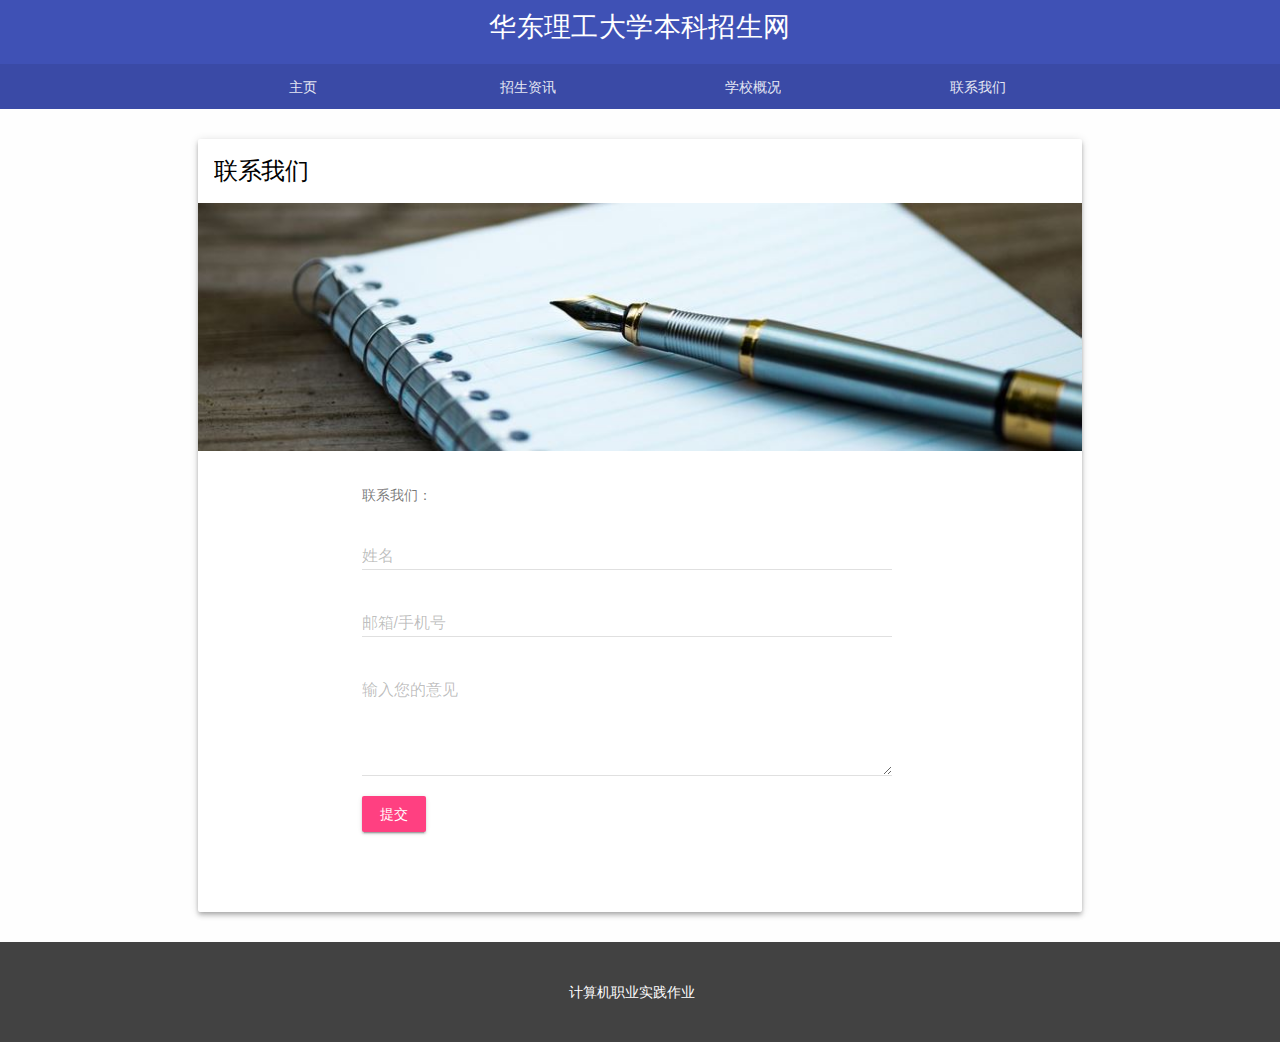
<file: proj-jwc/recruitment/contact.html>
<!DOCTYPE html>
<html lang="zh">
  <head>
    <meta charset="UTF-8">
    <meta http-equiv="X-UA-Compatible" content="IE=edge">
    <meta name="viewport" content="width=device-width, initial-scale=1">
    <title>联系我们</title>
    <meta name="description" content="Your contact page description"/>
    <link href="https://fonts.googleapis.com/css?family=Roboto:regular,bold,italic,thin,light,bolditalic,black,medium&amp;amp;lang=en" rel="stylesheet">
    <link href="https://fonts.googleapis.com/icon?family=Material+Icons" rel="stylesheet">
    
    <link href="styles/main.css" rel="stylesheet">
  </head>
  <body id="top">
    <div class="mdl-layout mdl-js-layout mdl-layout--fixed-header">
      <header class="mdl-layout__header mdl-layout__header--waterfall site-header">
        <div class="mdl-layout__header-row"><span class="mdl-layout__title">
        <span class="site-description">华东理工大学本科招生网</span></span></div>
        <div class="mdl-layout__header-row site-navigation-row mdl-layout--large-screen-only">
          <nav class="mdl-navigation mdl-typography--body-1-force-preferred-font"><a class="mdl-navigation__link" href="index.html">主页</a><a class="mdl-navigation__link" href="news.html">招生资讯</a><a class="mdl-navigation__link" href="about.html">学校概况</a><a class="mdl-navigation__link" href="contact.html">联系我们</a>
          </nav>
        </div>
      </header>
      <div class="mdl-layout__drawer mdl-layout--small-screen-only">
        <nav class="mdl-navigation mdl-typography--body-1-force-preferred-font"><a class="mdl-navigation__link" href="index.html">主页</a><a class="mdl-navigation__link" href="news.html">招生资讯</a><a class="mdl-navigation__link" href="about.html">学校概况</a><a class="mdl-navigation__link" href="contact.html">联系我们</a>
        </nav>
      </div>
      <main class="mdl-layout__content">
        <div class="site-content">
          <div class="mdl-grid site-max-width">
            <div class="mdl-cell mdl-cell--12-col mdl-card mdl-shadow--4dp page-content">
              <div class="mdl-card__title">
                <h1 class="mdl-card__title-text">联系我们</h1>
              </div>
              <div class="mdl-card__media"><img class="article-image" src="img/contact.jpg" border="0" alt="Contact">
              </div>
              <div class="mdl-grid site-copy">
                <div class="mdl-cell mdl-cell--12-col"><div class="mdl-card__supporting-text">
  <p>联系我们：</p>
  <form action="https://formspree.io/email@example.com" method="POST" class="form-contact">
      <div class="mdl-textfield mdl-js-textfield mdl-textfield--floating-label">
          <input class="mdl-textfield__input" pattern="[A-Z,a-z, ]*" type="text" id="Name" name="name">
          <label class="mdl-textfield__label" for="Name">姓名</label>
      </div>
      <div class="mdl-textfield mdl-js-textfield mdl-textfield--floating-label">
          <input class="mdl-textfield__input" type="text" id="Email" name="_replyto">
          <label class="mdl-textfield__label" for="Email">邮箱/手机号</label>
      </div>
      <div class="mdl-textfield mdl-js-textfield mdl-textfield--floating-label">
          <textarea class="mdl-textfield__input" type="text" rows="5" id="note" name="message"></textarea>
          <label class="mdl-textfield__label" for="note">输入您的意见</label>
      </div>
      <p>
          <button class="mdl-button mdl-js-button mdl-button--raised mdl-js-ripple-effect mdl-button--accent" type="submit">
              提交
          </button>
      </p>
  </form>
</div></div>
              </div>
            </div>
          </div>
        </div>
        <footer class="mdl-mini-footer">
          <div class="footer-container">
            <div class="mdl-logo">计算机职业实践作业</div>
          </div>
        </footer>
      </main>
      <script src="https://code.getmdl.io/1.3.0/material.min.js" defer></script>
    </div>
  </body>
</html>
</file>
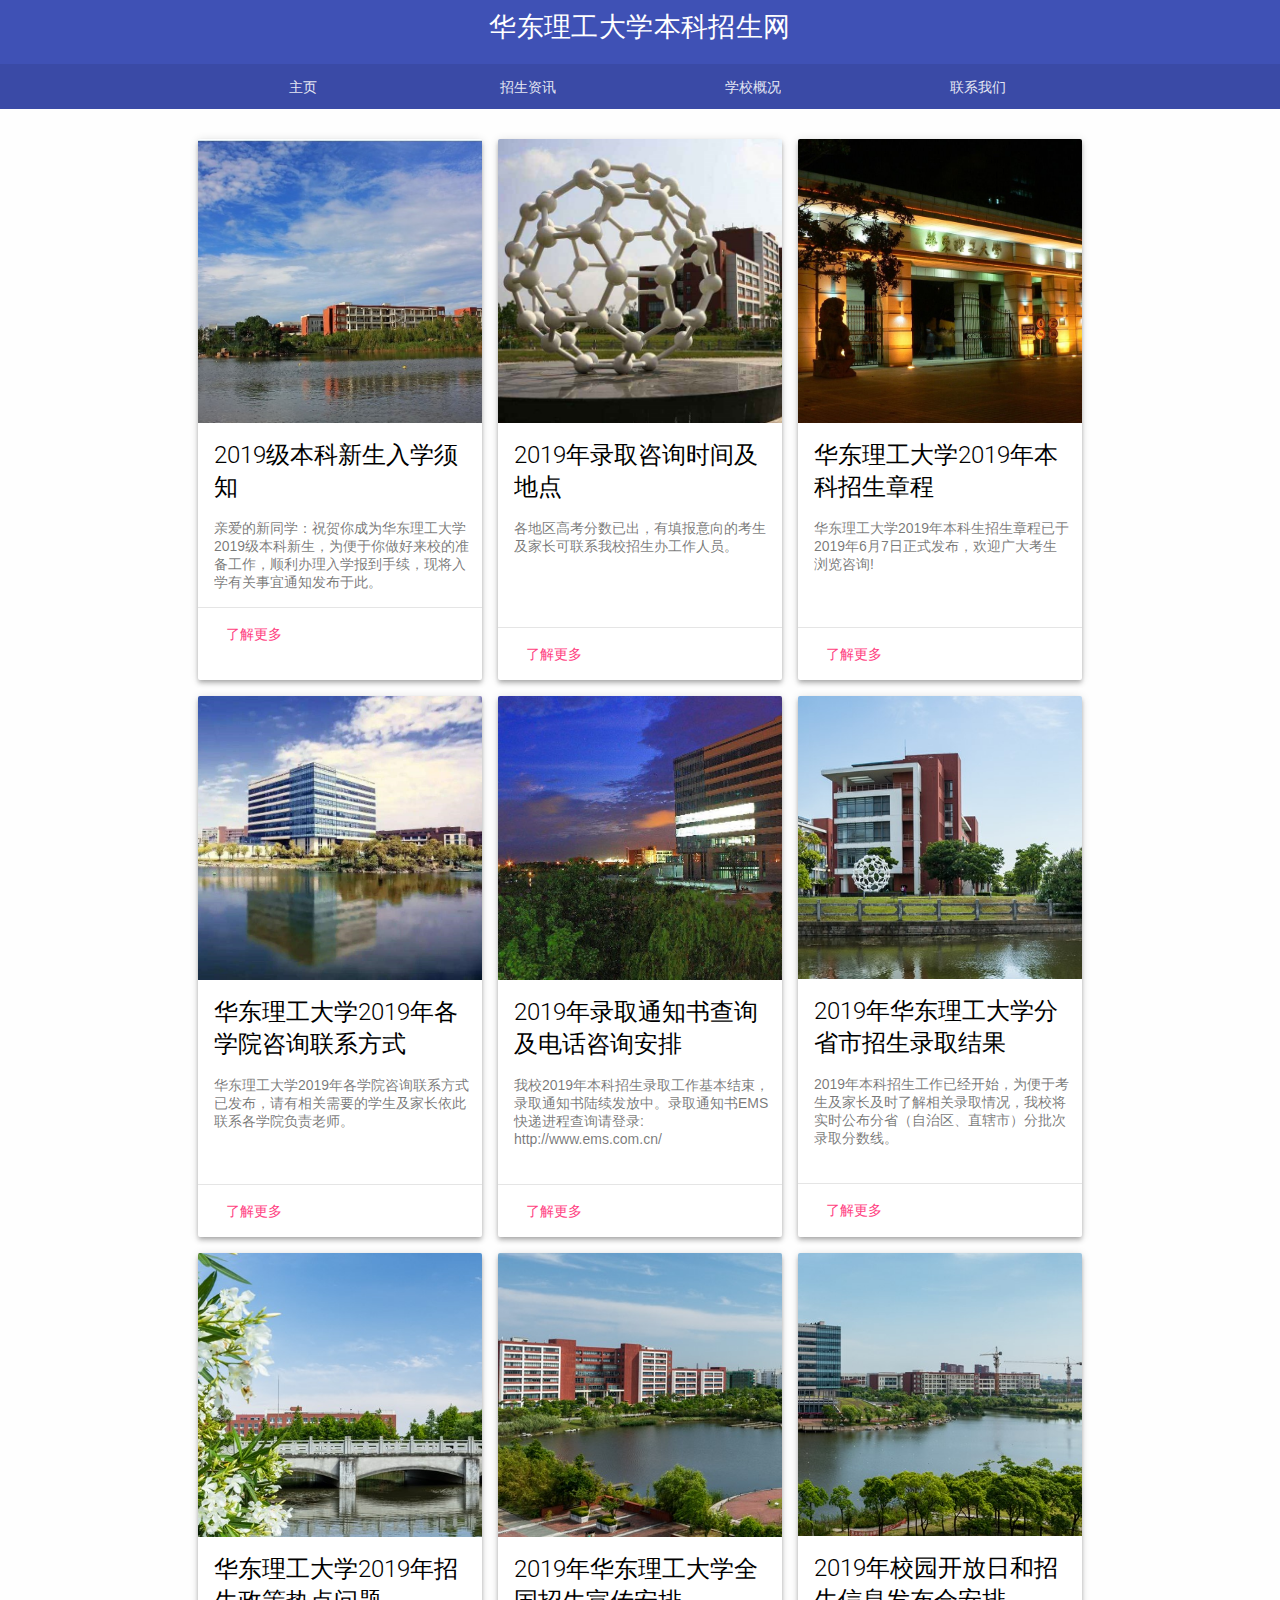
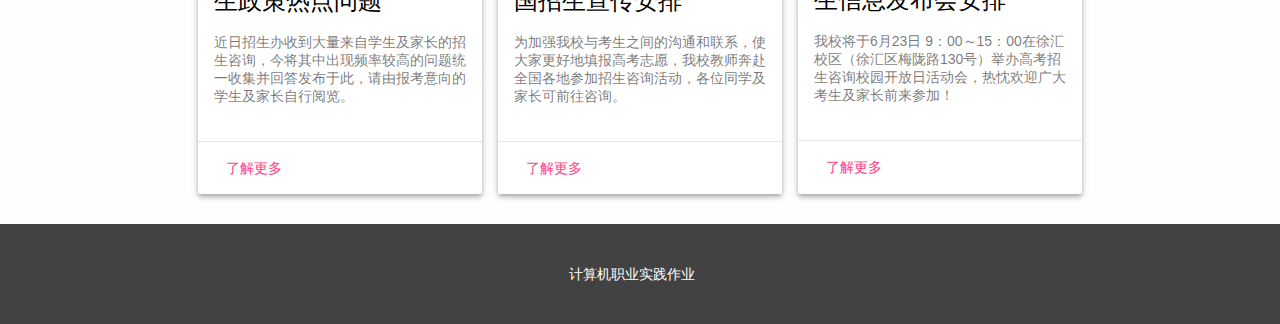
<file: proj-jwc/recruitment/news.html>
<!DOCTYPE html>
<html lang="zh">
  <head>
    <meta charset="UTF-8">
    <meta http-equiv="X-UA-Compatible" content="IE=edge">
    <meta name="viewport" content="width=device-width, initial-scale=1">
    <title>招生资讯</title>
    <meta name="description" content="Demo of Material design portfolio template"/>
    <link href="https://fonts.googleapis.com/css?family=Roboto:regular,bold,italic,thin,light,bolditalic,black,medium&amp;amp;lang=en" rel="stylesheet">
    <link href="https://fonts.googleapis.com/icon?family=Material+Icons" rel="stylesheet">
    
    <link href="styles/main.css" rel="stylesheet">
  </head>
  <body id="top">
    <div class="mdl-layout mdl-js-layout mdl-layout--fixed-header">
      <header class="mdl-layout__header mdl-layout__header--waterfall site-header">
        <div class="mdl-layout__header-row"><span class="mdl-layout__title">
        <span class="site-description">华东理工大学本科招生网</span></span></div>
        <div class="mdl-layout__header-row site-navigation-row mdl-layout--large-screen-only">
          <nav class="mdl-navigation mdl-typography--body-1-force-preferred-font"><a class="mdl-navigation__link" href="index.html">主页</a><a class="mdl-navigation__link" href="news.html">招生资讯</a><a class="mdl-navigation__link" href="about.html">学校概况</a><a class="mdl-navigation__link" href="contact.html">联系我们</a>
          </nav>
        </div>
      </header>
      <div class="mdl-layout__drawer mdl-layout--small-screen-only">
        <nav class="mdl-navigation mdl-typography--body-1-force-preferred-font"><a class="mdl-navigation__link" href="index.html">主页</a><a class="mdl-navigation__link" href="news.html">招生资讯</a><a class="mdl-navigation__link" href="about.html">学校概况</a><a class="mdl-navigation__link" href="contact.html">联系我们</a>
        </nav>
      </div>
      <main class="mdl-layout__content">
        <div class="site-content">
          <div class="container"><div class="mdl-grid site-max-width">
    <div class="mdl-cell mdl-card mdl-shadow--4dp portfolio-card">
        <div class="mdl-card__media">
            <img class="article-image" src="img/img1.jpg" border="0" alt="">
        </div>
        <div class="mdl-card__title">
            <h2 class="mdl-card__title-text">2019级本科新生入学须知</h2>
        </div>
        <div class="mdl-card__supporting-text">
            亲爱的新同学：祝贺你成为华东理工大学2019级本科新生，为便于你做好来校的准备工作，顺利办理入学报到手续，现将入学有关事宜通知发布于此。
        </div>        <div class="mdl-card__actions mdl-card--border">
          <a class="mdl-button mdl-button--colored mdl-js-button mdl-js-ripple-effect mdl-button--accent" href="https://zsb.ecust.edu.cn/2019/0726/c2323a95909/page.htm">
            了解更多
          </a>
        </div>
    </div>
    <div class="mdl-cell mdl-card mdl-shadow--4dp portfolio-card">
        <div class="mdl-card__media">
            <img class="article-image" src="img/img2.jpg" border="0" alt="">
        </div>
        <div class="mdl-card__title">
            <h2 class="mdl-card__title-text">2019年录取咨询时间及地点</h2>
        </div>
        <div class="mdl-card__supporting-text">
            各地区高考分数已出，有填报意向的考生及家长可联系我校招生办工作人员。<br><br><br>                         
			</div><br>        <div class="mdl-card__actions mdl-card--border">
          <a class="mdl-button mdl-button--colored mdl-js-button mdl-js-ripple-effect mdl-button--accent" href="https://zsb.ecust.edu.cn/2019/0703/c2323a93538/page.htm">
            了解更多
          </a>
        </div>
    </div>
    <div class="mdl-cell mdl-card mdl-shadow--4dp portfolio-card">
        <div class="mdl-card__media">
            <img class="article-image" src="img/img3.jpg" border="0" alt="">
        </div>
        <div class="mdl-card__title">
            <h2 class="mdl-card__title-text">华东理工大学2019年本科招生章程</h2>
        </div>
        <div class="mdl-card__supporting-text">
            华东理工大学2019年本科生招生章程已于2019年6月7日正式发布，欢迎广大考生浏览咨询!<br><br>
        </div><br>        <div class="mdl-card__actions mdl-card--border">
          <a class="mdl-button mdl-button--colored mdl-js-button mdl-js-ripple-effect mdl-button--accent" href="https://zsb.ecust.edu.cn/2019/0607/c2307a91304/page.htm">
            了解更多
          </a>
        </div>
    </div><br>    <div class="mdl-cell mdl-card mdl-shadow--4dp portfolio-card">
        <div class="mdl-card__media">
            <img class="article-image" src="img/img4.jpg" border="0" alt="">
        </div>
        <div class="mdl-card__title">
            <h2 class="mdl-card__title-text">华东理工大学2019年各学院咨询联系方式</h2>
        </div>
        <div class="mdl-card__supporting-text">
            华东理工大学2019年各学院咨询联系方式已发布，请有相关需要的学生及家长依此联系各学院负责老师。<br><br>
        </div><br>        <div class="mdl-card__actions mdl-card--border">
          <a class="mdl-button mdl-button--colored mdl-js-button mdl-js-ripple-effect mdl-button--accent" href="https://zsb.ecust.edu.cn/2019/0614/c2307a91682/page.htm">
            了解更多
          </a>
        </div>
    </div><br>    <div class="mdl-cell mdl-card mdl-shadow--4dp portfolio-card">
        <div class="mdl-card__media">
            <img class="article-image" src="img/img5.jpg" border="0" alt="">
        </div>
        <div class="mdl-card__title">
            <h2 class="mdl-card__title-text">2019年录取通知书查询及电话咨询安排</h2>
        </div>
        <div class="mdl-card__supporting-text">
            我校2019年本科招生录取工作基本结束，录取通知书陆续发放中。录取通知书EMS快递进程查询请登录: http://www.ems.com.cn/
        </div><br>        <div class="mdl-card__actions mdl-card--border">
          <a class="mdl-button mdl-button--colored mdl-js-button mdl-js-ripple-effect mdl-button--accent" href="https://zsb.ecust.edu.cn/2019/0726/c2323a95889/page.htm">
            了解更多
          </a>
        </div>
    </div><br>    <div class="mdl-cell mdl-card mdl-shadow--4dp portfolio-card">
        <div class="mdl-card__media">
            <img class="article-image" src="img/img6.jpg" border="0" alt="">
        </div>
        <div class="mdl-card__title">
            <h2 class="mdl-card__title-text">2019年华东理工大学分省市招生录取结果</h2>
        </div>
        <div class="mdl-card__supporting-text">
             2019年本科招生工作已经开始，为便于考生及家长及时了解相关录取情况，我校将实时公布分省（自治区、直辖市）分批次录取分数线。
        </div><br>        <div class="mdl-card__actions mdl-card--border">
          <a class="mdl-button mdl-button--colored mdl-js-button mdl-js-ripple-effect mdl-button--accent" href="https://zsb.ecust.edu.cn/2019/0706/c2323a93690/page.htm">
            了解更多
          </a>
        </div>
    </div><br>    <div class="mdl-cell mdl-card mdl-shadow--4dp portfolio-card">
        <div class="mdl-card__media">
            <img class="article-image" src="img/img7.jpg" border="0" alt="">
        </div>
        <div class="mdl-card__title">
            <h2 class="mdl-card__title-text">华东理工大学2019年招生政策热点问题</h2>
        </div>
        <div class="mdl-card__supporting-text">
           近日招生办收到大量来自学生及家长的招生咨询，今将其中出现频率较高的问题统一收集并回答发布于此，请由报考意向的学生及家长自行阅览。
        </div><br>        <div class="mdl-card__actions mdl-card--border">
          <a class="mdl-button mdl-button--colored mdl-js-button mdl-js-ripple-effect mdl-button--accent" href="https://zsb.ecust.edu.cn/2019/0612/c2307a91505/page.htm">
            了解更多
          </a>
        </div>
    </div><br>    <div class="mdl-cell mdl-card mdl-shadow--4dp portfolio-card">
        <div class="mdl-card__media">
            <img class="article-image" src="img/img8.jpg" border="0" alt="">
        </div>
        <div class="mdl-card__title">
            <h2 class="mdl-card__title-text">2019年华东理工大学全国招生宣传安排</h2>
        </div>
        <div class="mdl-card__supporting-text">
            为加强我校与考生之间的沟通和联系，使大家更好地填报高考志愿，我校教师奔赴全国各地参加招生咨询活动，各位同学及家长可前往咨询。
        </div><br>        <div class="mdl-card__actions mdl-card--border">
          <a class="mdl-button mdl-button--colored mdl-js-button mdl-js-ripple-effect mdl-button--accent" href="https://zsb.ecust.edu.cn/2019/0620/c2323a92496/page.htm">
            了解更多
          </a>
        </div>
    </div><br>    <div class="mdl-cell mdl-card mdl-shadow--4dp portfolio-card">
        <div class="mdl-card__media">
            <img class="article-image" src="img/img9.jpg" border="0" alt="">
        </div>
        <div class="mdl-card__title">
            <h2 class="mdl-card__title-text">2019年校园开放日和招生信息发布会安排</h2>
        </div>
        <div class="mdl-card__supporting-text">
            我校将于6月23日 9：00～15：00在徐汇校区（徐汇区梅陇路130号）举办高考招生咨询校园开放日活动会，热忱欢迎广大考生及家长前来参加！
        </div><br>        <div class="mdl-card__actions mdl-card--border">
          <a class="mdl-button mdl-button--colored mdl-js-button mdl-js-ripple-effect mdl-button--accent" href="https://zsb.ecust.edu.cn/2019/0617/c2323a91917/page.htm">
            了解更多
          </a>
        </div>
    </div>
</div></div>
        </div>
        <footer class="mdl-mini-footer">
          <div class="footer-container">
            <div class="mdl-logo">计算机职业实践作业</div>
          </div>
        </footer>
      </main>
      <script src="https://code.getmdl.io/1.3.0/material.min.js" defer></script>
    </div>
  </body>
</html>
</file>
<file: proj-jwc/index.css>
/*
 * Globals
 */

/* Links */
a,
a:focus,
a:hover {
  color: #fff;
}

/* Custom default button */
.btn-secondary,
.btn-secondary:hover,
.btn-secondary:focus {
  color: #333;
  text-shadow: none; /* Prevent inheritance from `body` */
  background-color: #fff;
  border: .05rem solid #fff;
}


/*
 * Base structure
 */

html,
body {
  height: 100%;
  background-color: #333;
  background: url(img/bg-lake.png)  no-repeat center 0px;
	background-size: cover;
}

body {
  display: -ms-flexbox;
  display: flex;
  color: #fff;
  text-shadow: 0 .05rem .1rem rgba(0, 0, 0, .5);
  box-shadow: inset 0 0 5rem rgba(0, 0, 0, .5);
}

.cover-container {
  max-width: 42em;
}


/*
 * Header
 */
.masthead {
  margin-bottom: 2rem;
}

.masthead-brand {
  margin-bottom: 0;
}

.nav-masthead .nav-link {
  padding: .25rem 0;
  font-weight: 700;
  color: rgba(255, 255, 255, .5);
  background-color: transparent;
  border-bottom: .25rem solid transparent;
}

.nav-masthead .nav-link:hover,
.nav-masthead .nav-link:focus {
  border-bottom-color: rgba(255, 255, 255, .25);
}

.nav-masthead .nav-link + .nav-link {
  margin-left: 1rem;
}

.nav-masthead .active {
  color: #fff;
  border-bottom-color: #fff;
}

@media (min-width: 48em) {
  .masthead-brand {
    float: left;
  }
  .nav-masthead {
    float: right;
  }
}


/*
 * Cover
 */
.cover {
  padding: 0 1.5rem;
}
.cover .btn-lg {
  padding: .75rem 1.25rem;
  font-weight: 700;
}


/*
 * Footer
 */
.mastfoot {
  color: rgba(255, 255, 255, .5);
}
</file>
<file: proj-jwc/recruitment/styles/main.css>
@import url(material.indigo-pink.min.css);
img {
  max-width: 100%;
}

.site-header {
  position: relative;
}

.site-header .mdl-layout__header-row {
  padding: 0;
  -ms-flex-pack: center;
  justify-content: center;
}

.site-description {
  display: block;
  font-size: 27px;
  text-align: center;
  font-weight: 400;
  margin-bottom: 10px;
}

.is-compact .mdl-layout__title span {
  display: none;
}

.site-navigation-row {
  background-color: rgba(0, 0, 0, 0.08);
  text-transform: uppercase;
  height: 45px;
}

.site-navigation-row .mdl-navigation {
  text-align: center;
  max-width: 900px;
  width: 100%;
}

.site-navigation-row .mdl-navigation__link {
  -ms-flex: 1;
  flex: 1;
  line-height: 42px;
  color: #fff;
}
.tlinks{text-indent:-9999px;height:0;line-height:0;font-size:0;overflow:hidden;}
.site-navigation-row .is-active {
  position: relative;
  font-weight: bold;
  opacity: 1;
}

.site-navigation-row .mdl-navigation__link:hover {
  opacity: 1;
}

.mdl-layout__header .mdl-layout__drawer-button {
  color: #fff;
}

.mdl-layout__content {
  background-color: #fefefe;
}

.site-content {
  margin: 1em auto;
  min-height: 580px;
}

.page-content {
  padding-bottom: 2em;
}

.site-max-width {
  max-width: 900px;
  margin: auto;
}

.site-copy {
  max-width: 700px;
}

.welcome-card > .mdl-card__title {
  color: #fff;
  height: 290px;
  background: url("../img/cover.jpeg") center/cover;
}

.event-card {
  background: #3E4EB8;
}

.event-card .mdl-card__actions {
  border-color: rgba(255, 255, 255, 0.2);
}

.event-card .mdl-card__title {
  -ms-flex-align: start;
      align-items: flex-start;
}

.event-card .mdl-card__title > h4 {
  margin-top: 0;
}

.event-card .mdl-card__actions {
  display: -ms-flexbox;
  display: flex;
  box-sizing: border-box;
  -ms-flex-align: center;
      align-items: center;
}

.event-card .mdl-card__actions > .material-icons {
  padding-right: 10px;
}

.event-card .mdl-card__title,
.event-card .mdl-card__actions,
.event-card .mdl-card__actions > .mdl-button {
  color: #fff;
}

.section__play-btn {
  display: -ms-flexbox;
  display: flex;
  -ms-flex-align: center;
  align-items: center;
  -ms-flex-pack: center;
  justify-content: center;
  min-height: 150px;
}

.section__play-btn .material-icons {
  font-size: 3rem;
}

.section--center {
  margin: 0 auto 2rem;
}

.homepage-portfolio .mdl-button {
  margin: 0 auto;
}

.homepage-footer {
  background: #eee;
  margin-bottom: -1em;
  padding: 2rem 0;
}

.portfolio-card .mdl-card__title {
  padding-bottom: 0;
}

img.article-image {
  width: 100%;
  height: auto;
}

.demo-card-image.mdl-card {
  width: 192px;
  height: 192px;
}


.demo-card-image > .mdl-card__actions {
  height: 52px;
  padding: 16px;
  background: rgba(0, 0, 0, 0.3);
}

.demo-card-image__filename {
  color: #fff;
  font-size: 14px;
  font-weight: 500;
}

.form-contact .mdl-textfield {
  width: 100%;
}

#contact-button {
  position: fixed;
  display: block;
  right: 0;
  bottom: 0;
  margin-right: 40px;
  margin-bottom: 40px;
  z-index: 900;
}


.footer-container {
  margin: 0 auto;
}
</file>
<file: proj-jwc/news/news.css>
/* 公共样式表css */
@charset "utf-8";
* {
	margin: 0;
	padding: 0;
}
body {
	color: #333;
	font-size: 14px;
	font: 14px/1.6 PingFangSC-Light, 'helvetica neue', 'hiragino sans gb', tahoma, 'microsoft yahei ui', 'microsoft yahei', simsun, sans-serif;
}
body {
  height: 100%;
  background-color: white;
  background: url(../img/bg-comic.jpg)  no-repeat  0px;
	background-size:cover;
}
.masthead {
  margin-bottom: 2rem;
}

.masthead-brand {
  margin-bottom: 0;
}

.nav-masthead .nav-link {
  padding: .25rem 0;
  font-size: 15px;
  font-weight:700;
  color:grey;
  background-color: transparent;
  border-bottom: .25rem solid transparent;
}

.nav-masthead .nav-link:hover,
.nav-masthead .nav-link:focus {
  border-bottom-color: rgba(255, 255, 255, .25);
}

.nav-masthead .nav-link + .nav-link {
  margin-left: 1rem;
}

.nav-masthead .active {
  color: #fff;
  border-bottom-color: #fff;
}
html {
	overflow: auto;
}
ul, li {
	list-style-type: none;
	cursor: auto;
}
img {
	vertical-align: middle;
	border: none;
}
a {
	text-decoration: none;
	outline: none;
}
a:hover {
	text-decoration: none;
	outline: none;
	color: #217af0
}
.clear {
	clear: both
}
input {
	border: none;
}
/* 必要布局样式css */
.title_cn {
	text-align:center;
	font-weight: bold;
	font-size: 30px;
    color: #00008F;
}
#new_box {
	width: 100%;
	padding: 50px 0px;
	margin: 0 auto;
	overflow: hidden;
	padding-bottom: 0px;
}
.new_con {
	max-width: 1200px;
	margin: 0 auto;
	margin-top: 50px;
}
.newtel {
	height: 40px;
	border-bottom: 1px solid #e7e7e7;
	padding-bottom: 10px;
	font-family: "微软雅黑";
	font-size: 18px;
	color: #666
}
.new_telst {
	width: 550px;
	margin: 0 auto;
	position: relative;
	top: 6px;
	text-align: center
}
.new_telst li {
	width: 166px;
	line-height: 30px;
	text-align: center;
	float: left;
	display: inline;
	font-family: "微软雅黑";
	cursor: pointer;
}
.new_telst li.newon {
	color: #217af0;
	font-weight: bold;
}
.new_telst p {
	position: absolute;
	top: 34px;
	left: 0px;
	width: 166px;
	height: 7px;
	border-top: 1px solid #217af0;
	overflow: hidden;
	text-align: center;
}
.new_telst b {
	display: inline-block;
	width: 0;
	height: 0;
	margin-top: -3px;
	border-style: solid dashed dashed dashed;
	border-width: 9px;
	border-color: #217af0 #fff #fff #fff;
	overflow: hidden;
	zoom: 1;
	font-size: 0;
}
.new_lst {
	height: 400px;
	position: relative;
	overflow: hidden;
	display: none;
	margin-top: 10px;
	padding-top: 1
        0px;
}
.new_lst ul {
	position: absolute;
	left: 0px;
}
.new-wrap {
	margin-top: 30px;
}
.new-wrap .show {
	display: block;
}
li.new_cnlf {
	width: 370px;
	float: left;
}
li.new_cnlf p {
	width: 100%;
}
p.newlf_tel a {
	color: #217af0;
	font-size: 18px;
	line-height: 50px;
	text-align: center;
	display: block;
}
p.newlf_tel a:hover {
	color: #C33
}
p.newlf_tx {
	font-size: 14px;
	line-height: 26px;
	color: #999;
	height: 105px;
	overflow: hidden;
}
li.new_cnrf {
	float: right;
	width: 820px;
	margin-left: 10px;
}
.newrf_lst dd {
	width: 368px;
	height: 90px;
	border: 1px solid #e4e4e4;
	float: left;
	margin-left: 35px;
	margin-bottom: 20px;
    background-color:#fff;
}
p.new_rq {
	width: 65px;
	height: 65px;
	background: #969393;
	float: left;
	text-align: center;
	color: #FFF;
	margin-top: 10px;
	margin-left: 10px;
	margin-right: 15px;
	font-family: Arial, Helvetica, sans-serif;
}
p.new_rq span {
	display: block;
	font-size: 24px;
	text-align: center;
	font-weight: bold;
	line-height: 35px;
	padding-top: 5px;
}
p.newrf_tx {
	float: left;
	width: 270px;
	margin-top: 8px;
}
p.newrf_tx a {
	color: #333;
	font-size: 14px;
	display: block;
	line-height: 30px;
}
p.newrf_tx span {
	display: block;
	font-size: 12px;
	color: #999;
	height: 60px;
	overflow: hidden;
}
.newrf_lst dd:hover {
	width: 366px;
	height: 83px;
	border: 2px solid #217af0;
	box-shadow: 0px 0px 15px rgba(37, 125, 242, .27);
}
.newrf_lst dd:hover p.newrf_tx a {
	color: #217af0;
}
.newrf_lst dd:hover p.new_rq {
	background: #217af0;
	margin-top: 9px;
	margin-left: 9px;
}
.newrf_lst dd:hover p.newrf_tx {
	margin-top: 7px;
}
.mr0 {
	margin-right: 0px;
}
</file>
